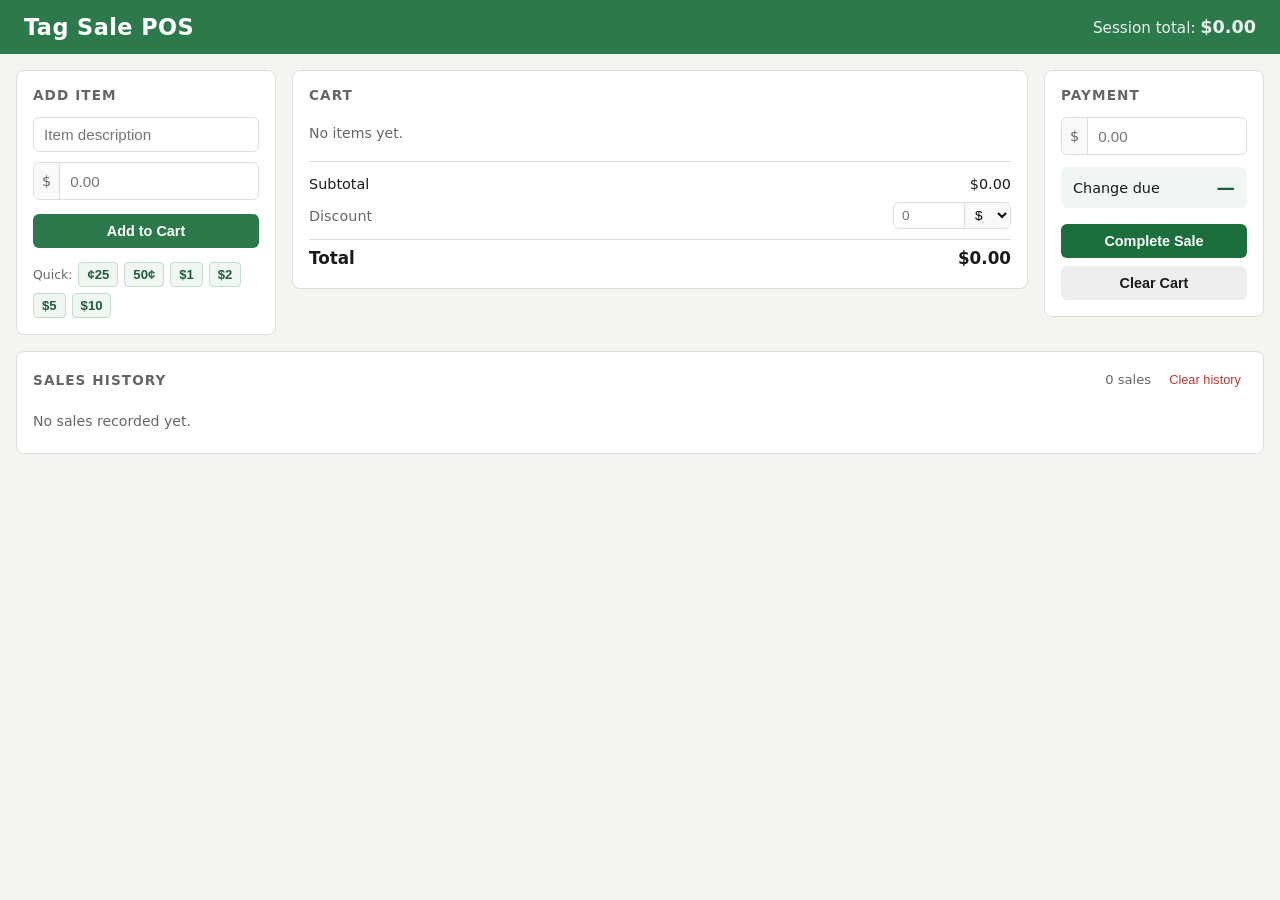
<file: pos/index.html>
<!DOCTYPE html>
<html lang="en">
<head>
  <meta charset="UTF-8" />
  <meta name="viewport" content="width=device-width, initial-scale=1.0" />
  <title>Tag Sale POS</title>
  <link rel="stylesheet" href="style.css" />
</head>
<body>
  <header>
    <h1>Tag Sale POS</h1>
    <div id="session-total">Session total: <span id="session-amount">$0.00</span></div>
  </header>

  <main>
    <!-- Item Entry -->
    <section id="entry-panel">
      <h2>Add Item</h2>
      <div class="field-row">
        <input id="item-name" type="text" placeholder="Item description" autocomplete="off" />
      </div>
      <div class="field-row">
        <span class="prefix">$</span>
        <input id="item-price" type="number" min="0" step="0.01" placeholder="0.00" />
      </div>
      <button id="add-btn" class="primary">Add to Cart</button>

      <div class="quick-prices">
        <span class="ql">Quick:</span>
        <button class="qp" data-price="0.25">¢25</button>
        <button class="qp" data-price="0.50">50¢</button>
        <button class="qp" data-price="1.00">$1</button>
        <button class="qp" data-price="2.00">$2</button>
        <button class="qp" data-price="5.00">$5</button>
        <button class="qp" data-price="10.00">$10</button>
      </div>
    </section>

    <!-- Cart -->
    <section id="cart-panel">
      <h2>Cart</h2>
      <div id="cart-list">
        <p class="empty-msg">No items yet.</p>
      </div>

      <div id="cart-footer">
        <div class="totals-row">
          <span>Subtotal</span>
          <span id="subtotal">$0.00</span>
        </div>
        <div class="discount-row">
          <label for="discount-val">Discount</label>
          <div class="discount-inputs">
            <input id="discount-val" type="number" min="0" step="0.01" placeholder="0" />
            <select id="discount-type">
              <option value="dollar">$</option>
              <option value="percent">%</option>
            </select>
          </div>
        </div>
        <div class="totals-row total-line">
          <span>Total</span>
          <span id="total">$0.00</span>
        </div>
      </div>
    </section>

    <!-- Payment -->
    <section id="payment-panel">
      <h2>Payment</h2>
      <div class="field-row">
        <span class="prefix">$</span>
        <input id="cash-tendered" type="number" min="0" step="0.01" placeholder="0.00" />
      </div>
      <div class="change-display">
        <span>Change due</span>
        <span id="change-due">—</span>
      </div>
      <button id="complete-btn" class="primary success">Complete Sale</button>
      <button id="clear-btn" class="secondary">Clear Cart</button>
    </section>
  </main>

  <!-- Sales History -->
  <section id="history-panel">
    <div class="history-header">
      <h2>Sales History</h2>
      <div class="history-actions">
        <span id="sale-count">0 sales</span>
        <button id="clear-history-btn" class="danger-link">Clear history</button>
      </div>
    </div>
    <div id="history-list">
      <p class="empty-msg">No sales recorded yet.</p>
    </div>
  </section>

  <script src="app.js"></script>
</body>
</html>
</file>
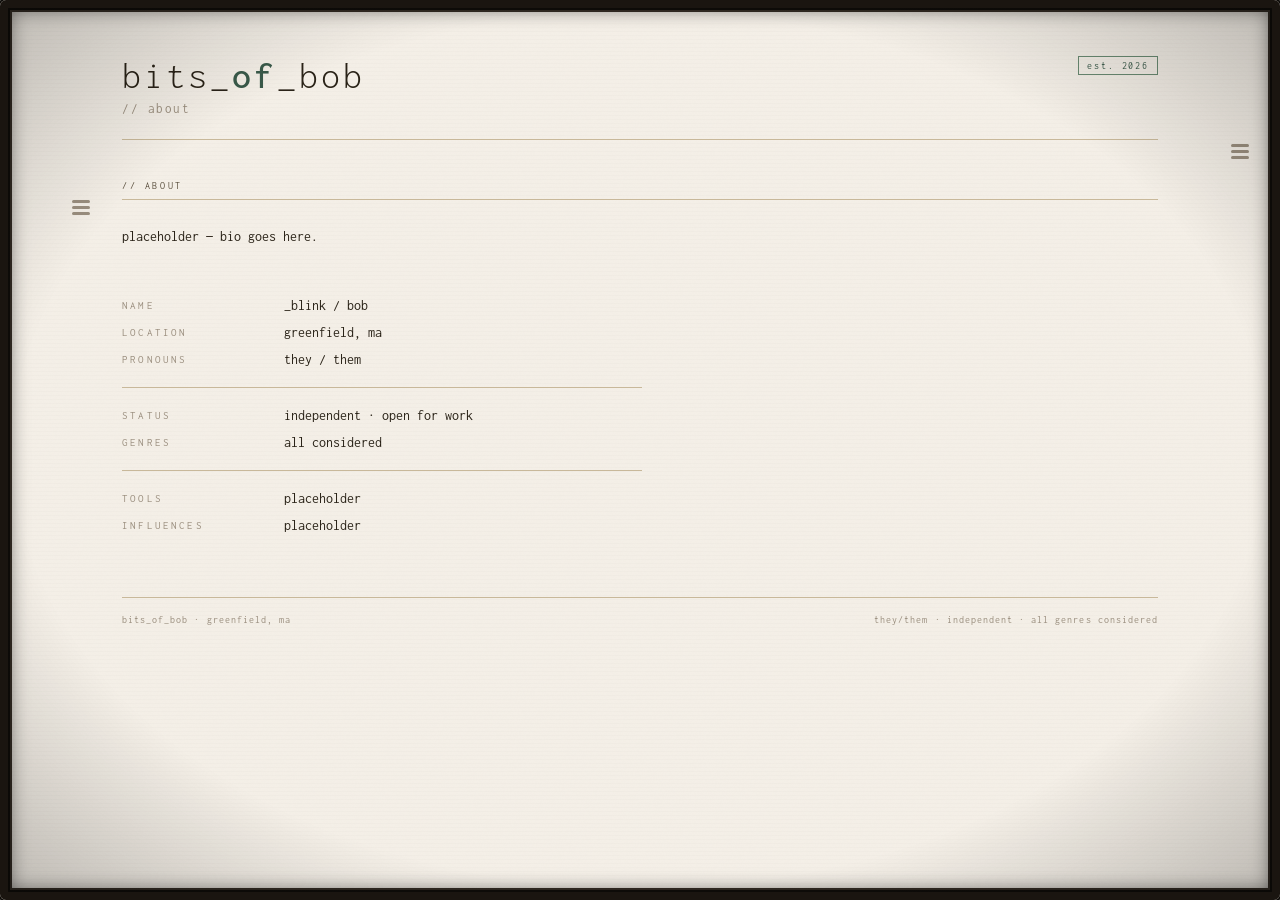
<file: about.html>
<!DOCTYPE html>
<html lang="en">
<head>
    <meta charset="UTF-8">
    <meta name="viewport" content="width=device-width, initial-scale=1.0">
    <title>about · bits_of_bob</title>
    <link href="https://fonts.googleapis.com/css2?family=Inconsolata:wght@300;400;500;600;700&family=IM+Fell+English:ital@0;1&display=swap" rel="stylesheet">
    <style>
    :root {
      --cream: #f5f0e8; --warm-mid: #e8e0d0; --tape: #c8b89a;
      --ink: #2a2318; --ink-mid: #5a4f3e; --ink-faint: #9a8e7e;
      --signal: #3a5a4a; --signal-soft: #6a8a72; --chop: steps(5);
    }
    body.terminal {
      --cream: #050a05; --warm-mid: #0d1a0d; --tape: #2a4a2a;
      --ink: #7ad068; --ink-mid: #58a04a; --ink-faint: #355530;
      --signal: #95d688; --signal-soft: #6aae5c;
    }
    body.terminal * { text-shadow: 0 0 6px color-mix(in srgb, var(--ink) 55%, transparent), 0 0 1px color-mix(in srgb, var(--ink) 55%, transparent); }
    body.terminal button, body.terminal .vhs-badge { text-shadow: none; }
    body.terminal .monitor-bezel { border-color: #050505; box-shadow: inset 0 0 0 2px #000, inset 0 0 0 4px #0a1a0a, inset 0 0 40px rgba(122,208,104,0.08), 0 0 0 2px #000; }
    body.terminal .vhs-badge { color: var(--cream); background: var(--signal); border-color: var(--signal); }
    body.terminal .vhs-badge:hover { color: var(--signal); background: transparent; border-color: var(--signal-soft); }
    * { box-sizing: border-box; margin: 0; padding: 0; }
    html, body { min-height: 100%; height: 100%; overflow: hidden; background: var(--cream); font-family: 'Inconsolata', monospace; color: var(--ink); }
    .monitor { position: fixed; inset: 0; z-index: 100; pointer-events: none; }
    .monitor-bezel { position: absolute; inset: 0; border: 8px solid #1a1510; box-shadow: inset 0 0 0 2px #0d0b08, inset 0 0 0 4px #2e2720, inset 0 0 20px rgba(0,0,0,0.6), 0 0 0 2px #0d0b08; pointer-events: none; z-index: 102; border-radius: 6px; }
    .monitor-bezel::before, .monitor-bezel::after { content: '·'; position: absolute; font-size: 10px; color: #2e2720; line-height: 1; }
    .monitor-bezel::before { top: -22px; left: -22px; }
    .monitor-bezel::after { bottom: -22px; right: -22px; }
    .monitor-screen { position: absolute; inset: 8px; overflow-y: auto; overflow-x: hidden; z-index: 101; pointer-events: all; border-radius: 2px; }
    .monitor-vignette { position: absolute; inset: 8px; pointer-events: none; z-index: 103; background: radial-gradient(ellipse at center, transparent 70%, rgba(0,0,0,0.22) 100%); border-radius: 2px; }
    .grain { position: absolute; inset: 0; pointer-events: none; opacity: 0.045; z-index: 0; background-image: url("data:image/svg+xml,%3Csvg viewBox='0 0 200 200' xmlns='http://www.w3.org/2000/svg'%3E%3Cfilter id='n'%3E%3CfeTurbulence type='fractalNoise' baseFrequency='0.9' numOctaves='4' stitchTiles='stitch'/%3E%3C/filter%3E%3Crect width='100%25' height='100%25' filter='url(%23n)'/%3E%3C/svg%3E"); background-size: 180px; }
    .scanlines { position: absolute; inset: 0; pointer-events: none; z-index: 0; background: repeating-linear-gradient(to bottom, transparent, transparent 3px, rgba(0,0,0,0.012) 3px, rgba(0,0,0,0.012) 4px); }
    .cursor-trail { position: fixed; inset: 0; pointer-events: none; z-index: 101; }
    .cursor-ghost { position: absolute; top: 0; left: 0; transform: translate3d(-100px,-100px,0); will-change: transform, opacity; color: var(--signal-soft); }
    .cursor-ghost svg { display: block; }
    .cursor-ghost.is-pointer svg { transform: translateX(-4px); }
    .cursor-ghost.is-text    svg { transform: translate(-3px,-8px); }
    .bob-wrap { position: relative; z-index: 1; max-width: 1100px; margin: 0 auto; padding: 3rem 2rem 5rem; filter: blur(0.25px); }
    .header { border-bottom: 1px solid var(--tape); padding-bottom: 1.5rem; margin-bottom: 2.5rem; position: relative; }
    .site-name { font-size: 2.4rem; font-weight: 300; letter-spacing: 0.08em; line-height: 1; text-decoration: none; color: var(--ink); display: inline-block; }
    .site-name span { color: var(--signal); font-weight: 500; }
    .page-slug { font-size: 0.82rem; color: var(--ink-faint); margin-top: 0.5rem; letter-spacing: 0.12em; }
    .vhs-badge { position: absolute; top: 0; right: 0; font-size: 0.65rem; color: var(--signal); letter-spacing: 0.18em; border: 0.5px solid var(--signal-soft); padding: 3px 8px; font-weight: 400; cursor: pointer; user-select: none; transition: color 0.15s var(--chop), border-color 0.15s var(--chop), background 0.15s var(--chop); }
    .vhs-badge:hover { color: var(--cream); background: var(--signal); border-color: var(--signal); }
    .menu-toggle { position: absolute; top: calc(8.5rem + 8px); left: calc(-2rem - 18px); width: 18px; height: 15px; background: transparent; border: none; cursor: pointer; padding: 0; display: flex; flex-direction: column; justify-content: space-between; z-index: 5; }
    .menu-toggle span { display: block; width: 100%; height: 3px; background: var(--ink-faint); border-radius: 2px; transition: background 0.15s var(--chop), transform 0.25s var(--chop), opacity 0.2s var(--chop); transform-origin: center; }
    .menu-toggle:hover span, .menu-toggle.open span { background: var(--signal); }
    .menu-toggle.open span:nth-child(1) { transform: translateY(6px) rotate(45deg); }
    .menu-toggle.open span:nth-child(2) { opacity: 0; }
    .menu-toggle.open span:nth-child(3) { transform: translateY(-6px) rotate(-45deg); }
    .side-menu { position: fixed; top: 0; right: 0; bottom: 0; width: 260px; background: var(--ink); border-left: 1px solid var(--ink-mid); transform: translateX(100%); transition: transform 0.3s var(--chop); z-index: 50; padding: 4rem 1.5rem 2rem; display: flex; flex-direction: column; box-shadow: -4px 0 12px rgba(0,0,0,0.18); }
    .side-menu.open { transform: translateX(0); }
    .side-menu-label { font-size: 0.65rem; letter-spacing: 0.25em; color: var(--tape); text-transform: uppercase; margin-bottom: 1.2rem; padding-bottom: 0.6rem; border-bottom: 0.5px solid var(--ink-mid); }
    .side-menu-list { list-style: none; display: flex; flex-direction: column; gap: 0.1rem; }
    .side-menu-link { position: relative; display: flex; align-items: baseline; gap: 0.5rem; padding: 0.65rem 0.5rem; color: var(--tape); text-decoration: none; font-size: 0.95rem; font-weight: 400; letter-spacing: 0.04em; border-bottom: 0.5px solid transparent; overflow: hidden; transition: color 0.2s var(--chop), padding 0.2s var(--chop), border-color 0.2s var(--chop); }
    .side-menu-link::before { content: '›'; color: var(--signal-soft); font-size: 0.9rem; transition: transform 0.2s var(--chop), color 0.2s var(--chop); z-index: 1; }
    .side-menu-link:hover { color: var(--cream); padding-left: 0.8rem; border-bottom-color: var(--ink-mid); }
    .side-menu-link:hover::before { transform: translateX(2px); color: var(--signal); }
    .side-menu-link.current { color: var(--signal-soft); }
    .side-menu-foot { margin-top: auto; font-size: 0.6rem; letter-spacing: 0.2em; color: var(--ink-faint); font-style: italic; }
    .section-label { font-size: 0.65rem; letter-spacing: 0.25em; color: var(--ink-mid); text-transform: uppercase; margin-bottom: 1.5rem; padding-bottom: 0.5rem; border-bottom: 0.5px solid var(--tape); }
    .footer-line { border-top: 0.5px solid var(--tape); padding-top: 1rem; margin-top: 4rem; display: flex; justify-content: space-between; flex-wrap: wrap; gap: 0.5rem; }
    .footer-text { font-size: 0.65rem; color: var(--ink-faint); letter-spacing: 0.1em; }

    /* ── about ── */
    .about-bio { font-size: 0.88rem; color: var(--ink); line-height: 1.85; max-width: 580px; margin-bottom: 3rem; }
    .about-table { display: grid; grid-template-columns: 130px 1fr; gap: 0.75rem 2rem; max-width: 520px; margin-bottom: 3rem; }
    .about-key { font-size: 0.68rem; letter-spacing: 0.2em; color: var(--ink-faint); text-transform: uppercase; padding-top: 0.1rem; }
    .about-val { font-size: 0.85rem; color: var(--ink); }
    .about-divider { grid-column: 1 / -1; border: none; border-top: 0.5px solid var(--tape); margin: 0.5rem 0; }
    </style>
</head>
<body>
<div class="monitor">
    <div class="monitor-bezel"></div>
    <div class="monitor-screen">
        <div class="grain"></div>
        <div class="scanlines"></div>
        <aside class="side-menu" id="sideMenu" aria-hidden="true">
            <button class="menu-toggle menu-toggle-inner" onclick="toggleMenu()" aria-label="toggle menu"><span></span><span></span><span></span></button>
            <div class="side-menu-label">// elsewhere</div>
            <ul class="side-menu-list">
                <li><a class="side-menu-link" href="portfolio.html">full portfolio</a></li>
                <li><a class="side-menu-link current" href="about.html">about</a></li>
                <li><a class="side-menu-link" href="listening-room.html">listening room</a></li>
                <li><a class="side-menu-link" href="writing.html">writing</a></li>
                <li><a class="side-menu-link" href="shop.html">shop</a></li>
                <li><a class="side-menu-link" href="log.html">log / notes</a></li>
            </ul>
            <div class="side-menu-foot">// signal stable</div>
        </aside>
        <div class="bob-wrap">
            <div class="header">
                <a href="index.html" class="site-name">bits_<span>of</span>_bob</a>
                <div class="page-slug">// about</div>
                <div class="vhs-badge" onclick="document.body.classList.toggle('terminal')">est. 2026</div>
                <button class="menu-toggle menu-toggle-header" id="menuToggle" aria-label="toggle menu" onclick="toggleMenu()">
                    <span></span><span></span><span></span>
                </button>
            </div>

            <div class="section-label">// about</div>

            <p class="about-bio">
                placeholder — bio goes here.
            </p>

            <div class="about-table">
                <span class="about-key">name</span>
                <span class="about-val">_blink / bob</span>
                <span class="about-key">location</span>
                <span class="about-val">greenfield, ma</span>
                <span class="about-key">pronouns</span>
                <span class="about-val">they / them</span>
                <hr class="about-divider">
                <span class="about-key">status</span>
                <span class="about-val">independent · open for work</span>
                <span class="about-key">genres</span>
                <span class="about-val">all considered</span>
                <hr class="about-divider">
                <span class="about-key">tools</span>
                <span class="about-val">placeholder</span>
                <span class="about-key">influences</span>
                <span class="about-val">placeholder</span>
            </div>

            <div class="footer-line">
                <span class="footer-text">bits_of_bob · greenfield, ma</span>
                <span class="footer-text">they/them · independent · all genres considered</span>
            </div>
        </div>
    </div>
    <div class="cursor-trail" id="cursorTrail"></div>
    <div class="monitor-vignette"></div>
</div>
<script>
    function toggleMenu() {
        const menu = document.getElementById('sideMenu');
        const open = menu.classList.toggle('open');
        document.querySelectorAll('.menu-toggle').forEach(b => b.classList.toggle('open', open));
        menu.setAttribute('aria-hidden', open ? 'false' : 'true');
    }
    document.addEventListener('click', (e) => {
        const menu = document.getElementById('sideMenu');
        if (!menu.classList.contains('open')) return;
        if (menu.contains(e.target) || e.target.closest('.menu-toggle')) return;
        toggleMenu();
    });
    (function() {
        const trail = document.getElementById('cursorTrail');
        if (!trail) return;
        const SHAPES = {
            'default': '<svg width="13" height="20" viewBox="0 0 13 20" xmlns="http://www.w3.org/2000/svg"><path d="M0,0 L0,16.5 L4,13 L6.8,18.5 L8.8,17.6 L6.1,12.2 L11,12.2 Z" fill="currentColor" stroke="currentColor" stroke-width="0.6" stroke-linejoin="round"/></svg>',
            'pointer': '<svg width="13" height="18" viewBox="0 0 13 18" xmlns="http://www.w3.org/2000/svg"><path d="M3,0 L5,0 L5,9 L7,9 L7,7 L9,7 L9,9 L11,9 L11,15 L10,16 L3,16 L2,14 L2,9 L3,9 Z" fill="currentColor" stroke="currentColor" stroke-width="0.6" stroke-linejoin="round"/></svg>',
            'text':    '<svg width="7" height="16" viewBox="0 0 7 16" xmlns="http://www.w3.org/2000/svg"><path d="M0,0 L7,0 L7,2 L4.2,2 L4.2,14 L7,14 L7,16 L0,16 L0,14 L2.8,14 L2.8,2 L0,2 Z" fill="currentColor" stroke="currentColor" stroke-width="0.4" stroke-linejoin="round"/></svg>',
        };
        const GHOST_COUNT = 6, LAG_STEP = 3, HIST = GHOST_COUNT * LAG_STEP + 4;
        const ghosts = [];
        for (let i = 0; i < GHOST_COUNT; i++) {
            const g = document.createElement('div');
            g.className = 'cursor-ghost is-default';
            g.innerHTML = SHAPES['default'];
            trail.appendChild(g);
            ghosts.push(g);
        }
        const history = new Array(HIST).fill(null);
        let head = 0, mx = -100, my = -100, seen = false, currentType = 'default';
        window.addEventListener('mousemove', (e) => { mx = e.clientX; my = e.clientY; seen = true; }, { passive: true });
        window.addEventListener('mouseleave', () => { seen = false; });
        function detectType(x, y) {
            const el = document.elementFromPoint(x, y);
            if (!el) return 'default';
            const c = getComputedStyle(el).cursor;
            if (c === 'pointer') return 'pointer';
            if (c === 'text' || c === 'vertical-text') return 'text';
            return 'default';
        }
        function setType(type) {
            if (type === currentType) return;
            currentType = type;
            const svg = SHAPES[type] || SHAPES['default'];
            const cls = 'cursor-ghost is-' + type;
            for (let i = 0; i < ghosts.length; i++) { ghosts[i].className = cls; ghosts[i].innerHTML = svg; }
        }
        let pollTick = 0, renderSkip = 0;
        function frame() {
            requestAnimationFrame(frame);
            if (++renderSkip < 3) return;
            renderSkip = 0;
            history[head] = seen ? { x: mx, y: my } : null;
            if (++pollTick >= 3) { pollTick = 0; if (seen) setType(detectType(mx, my)); }
            for (let i = 0; i < GHOST_COUNT; i++) {
                const pos = history[(head - (i + 1) * LAG_STEP + HIST) % HIST];
                const g = ghosts[i];
                if (pos) {
                    let jx = 0, jy = 0;
                    if (Math.random() < 0.015) { jx = (Math.random() - 0.5) * 9; jy = (Math.random() - 0.5) * 5; }
                    g.style.transform = 'translate3d(' + (pos.x + jx) + 'px,' + (pos.y + jy) + 'px,0)';
                    g.style.opacity = String((1 - i / GHOST_COUNT) * 0.3);
                } else { g.style.opacity = '0'; }
            }
            head = (head + 1) % HIST;
        }
        requestAnimationFrame(frame);
    })();
</script>
</body>
</html>
</file>
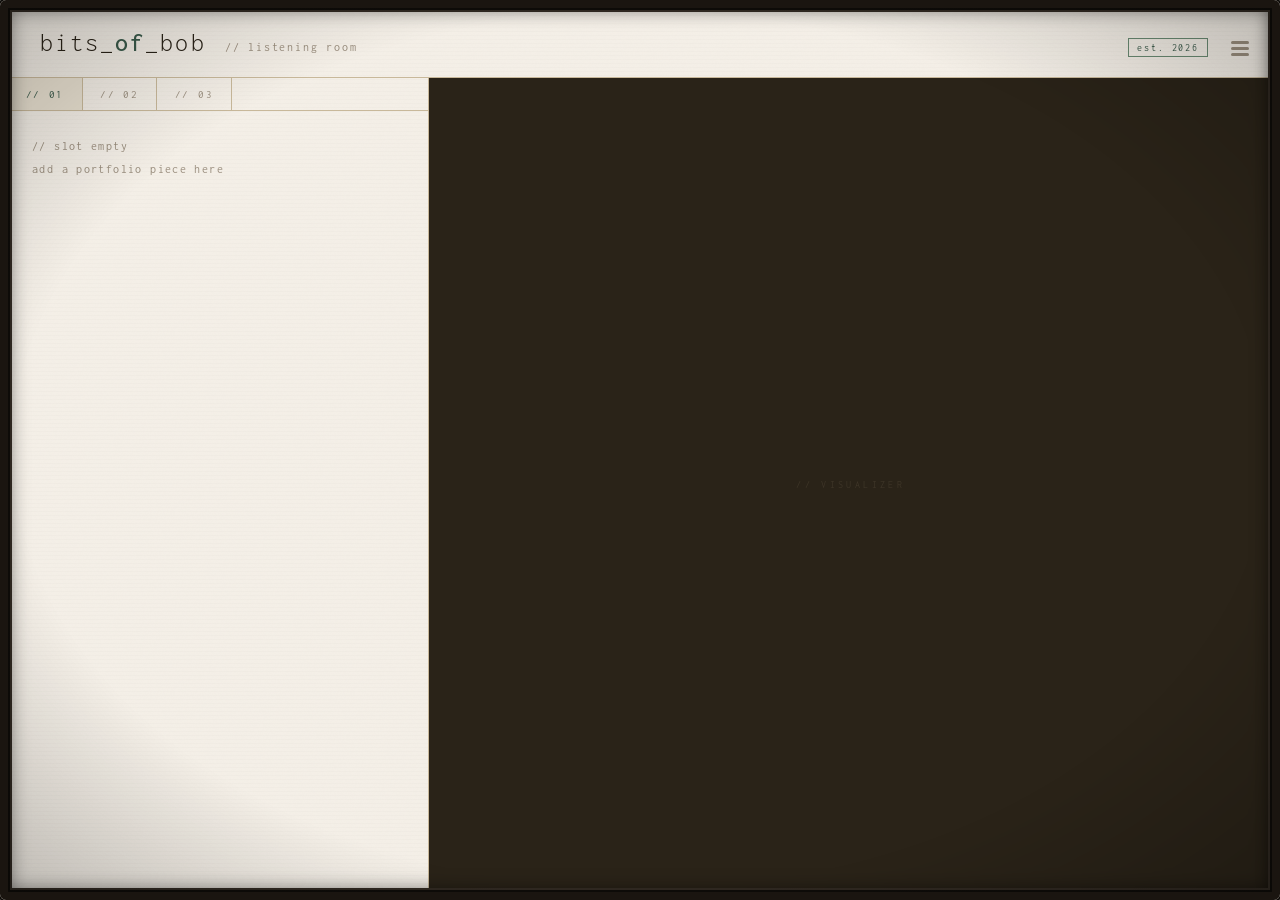
<file: listening-room.html>
<!DOCTYPE html>
<html lang="en">
<head>
    <meta charset="UTF-8">
    <meta name="viewport" content="width=device-width, initial-scale=1.0">
    <title>listening room · bits_of_bob</title>
    <link href="https://fonts.googleapis.com/css2?family=Inconsolata:wght@300;400;500;600;700&family=IM+Fell+English:ital@0;1&display=swap" rel="stylesheet">
    <style>
    :root {
      --cream: #f5f0e8; --warm-mid: #e8e0d0; --tape: #c8b89a;
      --ink: #2a2318; --ink-mid: #5a4f3e; --ink-faint: #9a8e7e;
      --signal: #3a5a4a; --signal-soft: #6a8a72; --chop: steps(5);
    }
    body.terminal {
      --cream: #050a05; --warm-mid: #0d1a0d; --tape: #2a4a2a;
      --ink: #7ad068; --ink-mid: #58a04a; --ink-faint: #355530;
      --signal: #95d688; --signal-soft: #6aae5c;
    }
    body.terminal * { text-shadow: 0 0 6px color-mix(in srgb, var(--ink) 55%, transparent), 0 0 1px color-mix(in srgb, var(--ink) 55%, transparent); }
    body.terminal button, body.terminal .vhs-badge { text-shadow: none; }
    body.terminal .monitor-bezel { border-color: #050505; box-shadow: inset 0 0 0 2px #000, inset 0 0 0 4px #0a1a0a, inset 0 0 40px rgba(122,208,104,0.08), 0 0 0 2px #000; }
    body.terminal .vhs-badge { color: var(--cream); background: var(--signal); border-color: var(--signal); }
    body.terminal .vhs-badge:hover { color: var(--signal); background: transparent; border-color: var(--signal-soft); }
    * { box-sizing: border-box; margin: 0; padding: 0; }
    html, body { height: 100%; overflow: hidden; background: var(--cream); font-family: 'Inconsolata', monospace; color: var(--ink); }
    .monitor { position: fixed; inset: 0; z-index: 100; pointer-events: none; }
    .monitor-bezel { position: absolute; inset: 0; border: 8px solid #1a1510; box-shadow: inset 0 0 0 2px #0d0b08, inset 0 0 0 4px #2e2720, inset 0 0 20px rgba(0,0,0,0.6), 0 0 0 2px #0d0b08; pointer-events: none; z-index: 102; border-radius: 6px; }
    .monitor-bezel::before, .monitor-bezel::after { content: '·'; position: absolute; font-size: 10px; color: #2e2720; line-height: 1; }
    .monitor-bezel::before { top: -22px; left: -22px; }
    .monitor-bezel::after { bottom: -22px; right: -22px; }
    .monitor-screen { position: absolute; inset: 8px; overflow: hidden; z-index: 101; pointer-events: all; border-radius: 2px; }
    .monitor-vignette { position: absolute; inset: 8px; pointer-events: none; z-index: 103; background: radial-gradient(ellipse at center, transparent 70%, rgba(0,0,0,0.22) 100%); border-radius: 2px; }
    .grain { position: absolute; inset: 0; pointer-events: none; opacity: 0.045; z-index: 0; background-image: url("data:image/svg+xml,%3Csvg viewBox='0 0 200 200' xmlns='http://www.w3.org/2000/svg'%3E%3Cfilter id='n'%3E%3CfeTurbulence type='fractalNoise' baseFrequency='0.9' numOctaves='4' stitchTiles='stitch'/%3E%3C/filter%3E%3Crect width='100%25' height='100%25' filter='url(%23n)'/%3E%3C/svg%3E"); background-size: 180px; }
    .scanlines { position: absolute; inset: 0; pointer-events: none; z-index: 0; background: repeating-linear-gradient(to bottom, transparent, transparent 3px, rgba(0,0,0,0.012) 3px, rgba(0,0,0,0.012) 4px); }
    .cursor-trail { position: fixed; inset: 0; pointer-events: none; z-index: 101; }
    .cursor-ghost { position: absolute; top: 0; left: 0; transform: translate3d(-100px,-100px,0); will-change: transform, opacity; color: var(--signal-soft); }
    .cursor-ghost svg { display: block; }
    .cursor-ghost.is-pointer svg { transform: translateX(-4px); }
    .cursor-ghost.is-text    svg { transform: translate(-3px,-8px); }

    /* ── listening room layout ── */
    .lr-wrap {
        position: relative;
        height: 100%;
        display: flex;
        flex-direction: column;
        filter: blur(0.25px);
        z-index: 1;
    }

    /* side menu — positioned relative to lr-wrap so it spans full height */
    .side-menu {
        position: absolute;
        top: 0; right: 0; bottom: 0;
        width: 260px;
        background: var(--ink);
        border-left: 1px solid var(--ink-mid);
        transform: translateX(100%);
        transition: transform 0.3s var(--chop);
        z-index: 50;
        padding: 4rem 1.5rem 2rem;
        display: flex;
        flex-direction: column;
        box-shadow: -4px 0 12px rgba(0,0,0,0.18);
    }
    .side-menu.open { transform: translateX(0); }
    .menu-toggle {
        position: absolute;
        top: calc(3rem - 15px);
        left: calc(-1.5rem - 18px);
        width: 18px; height: 15px;
        padding-top: 20%;
        background: transparent; border: none; cursor: pointer; padding: 0;
        display: flex; flex-direction: column; justify-content: space-between;
        z-index: 5;
    }
    .menu-toggle span { display: block; width: 100%; height: 3px; background: var(--ink-faint); border-radius: 2px; transition: background 0.15s var(--chop), transform 0.25s var(--chop), opacity 0.2s var(--chop); transform-origin: center; }
    .menu-toggle:hover span, .menu-toggle.open span { background: var(--signal); }
    .menu-toggle.open span:nth-child(1) { transform: translateY(6px) rotate(45deg); }
    .menu-toggle.open span:nth-child(2) { opacity: 0; }
    .menu-toggle.open span:nth-child(3) { transform: translateY(-6px) rotate(-45deg); }
    .side-menu-label { font-size: 0.65rem; letter-spacing: 0.25em; color: var(--tape); text-transform: uppercase; margin-bottom: 1.2rem; padding-bottom: 0.6rem; border-bottom: 0.5px solid var(--ink-mid); }
    .side-menu-list { list-style: none; display: flex; flex-direction: column; gap: 0.1rem; }
    .side-menu-link { position: relative; display: flex; align-items: baseline; gap: 0.5rem; padding: 0.65rem 0.5rem; color: var(--tape); text-decoration: none; font-size: 0.95rem; font-weight: 400; letter-spacing: 0.04em; border-bottom: 0.5px solid transparent; overflow: hidden; transition: color 0.2s var(--chop), padding 0.2s var(--chop), border-color 0.2s var(--chop); }
    .side-menu-link::before { content: '›'; color: var(--signal-soft); font-size: 0.9rem; transition: transform 0.2s var(--chop), color 0.2s var(--chop); z-index: 1; }
    .side-menu-link:hover { color: var(--cream); padding-left: 0.8rem; border-bottom-color: var(--ink-mid); }
    .side-menu-link:hover::before { transform: translateX(2px); color: var(--signal); }
    .side-menu-link.current { color: var(--signal-soft); }
    .side-menu-foot { margin-top: auto; font-size: 0.6rem; letter-spacing: 0.2em; color: var(--ink-faint); font-style: italic; }

    .lr-topbar {
        flex-shrink: 0;
        display: flex;
        align-items: baseline;
        gap: 1.2rem;
        padding: 1.4rem 4rem 1.2rem 2rem;
        border-bottom: 1px solid var(--tape);
        position: relative;
    }
    .site-name { font-size: 1.6rem; font-weight: 300; letter-spacing: 0.08em; line-height: 1; text-decoration: none; color: var(--ink); }
    .site-name span { color: var(--signal); font-weight: 500; }
    .page-slug { font-size: 0.75rem; color: var(--ink-faint); letter-spacing: 0.15em; }
    .vhs-badge { margin-left: auto; font-size: 0.65rem; color: var(--signal); letter-spacing: 0.18em; border: 0.5px solid var(--signal-soft); padding: 3px 8px; font-weight: 400; cursor: pointer; user-select: none; transition: color 0.15s var(--chop), border-color 0.15s var(--chop), background 0.15s var(--chop); }
    .vhs-badge:hover { color: var(--cream); background: var(--signal); border-color: var(--signal); }

    .lr-body {
        flex: 1;
        display: flex;
        min-height: 0;
    }

    /* ── panel (left 1/3) ── */
    .lr-panel {
        width: 33.333%;
        border-right: 1px solid var(--tape);
        display: flex;
        flex-direction: column;
        overflow: hidden;
    }
    .lr-tab-bar {
        display: flex;
        flex-shrink: 0;
        border-bottom: 0.5px solid var(--tape);
        overflow-x: auto;
    }
    .lr-tab {
        flex-shrink: 0;
        padding: 0.65rem 1.1rem;
        font-size: 0.7rem;
        letter-spacing: 0.15em;
        color: var(--ink-faint);
        background: none;
        border: none;
        border-right: 0.5px solid var(--tape);
        cursor: pointer;
        font-family: inherit;
        transition: color 0.15s var(--chop), background 0.15s var(--chop);
        white-space: nowrap;
    }
    .lr-tab:hover { color: var(--ink); background: var(--warm-mid); }
    .lr-tab.active { color: var(--signal); background: var(--warm-mid); }
    .lr-tab-content {
        flex: 1;
        overflow-y: auto;
        padding: 1.5rem;
    }
    .lr-tab-pane { display: none; }
    .lr-tab-pane.active { display: block; }
    .lr-empty {
        font-size: 0.72rem;
        color: var(--ink-faint);
        letter-spacing: 0.12em;
        line-height: 2;
    }

    /* ── stage (right 2/3) ── */
    .lr-stage {
        flex: 1;
        background: var(--ink);
        display: flex;
        align-items: center;
        justify-content: center;
        position: relative;
    }
    body.terminal .lr-stage { background: var(--warm-mid); }
    .lr-stage-label {
        font-size: 0.6rem;
        letter-spacing: 0.35em;
        color: var(--ink-mid);
        text-transform: uppercase;
        opacity: 0.4;
    }
    body.terminal .lr-stage-label { color: var(--ink-faint); }
    </style>
</head>
<body>
<div class="monitor">
    <div class="monitor-bezel"></div>
    <div class="monitor-screen">
        <div class="grain"></div>
        <div class="scanlines"></div>

        <div class="lr-wrap">
            <aside class="side-menu" id="sideMenu" aria-hidden="true">
                <button class="menu-toggle" id="menuToggle" aria-label="toggle menu" onclick="toggleMenu()">
                    <span></span><span></span><span></span>
                </button>
                <div class="side-menu-label">// elsewhere</div>
                <ul class="side-menu-list">
                    <li><a class="side-menu-link" href="portfolio.html">full portfolio</a></li>
                    <li><a class="side-menu-link" href="about.html">about</a></li>
                    <li><a class="side-menu-link current" href="listening-room.html">listening room</a></li>
                    <li><a class="side-menu-link" href="writing.html">writing</a></li>
                    <li><a class="side-menu-link" href="shop.html">shop</a></li>
                    <li><a class="side-menu-link" href="log.html">log / notes</a></li>
                </ul>
                <div class="side-menu-foot">// signal stable</div>
            </aside>

            <div class="lr-topbar">
                <a href="index.html" class="site-name">bits_<span>of</span>_bob</a>
                <span class="page-slug">// listening room</span>
                <div class="vhs-badge" onclick="document.body.classList.toggle('terminal')">est. 2026</div>
            </div>

            <div class="lr-body">
                <div class="lr-panel">
                    <div class="lr-tab-bar" id="tabBar">
                        <button class="lr-tab active" data-tab="0">// 01</button>
                        <button class="lr-tab" data-tab="1">// 02</button>
                        <button class="lr-tab" data-tab="2">// 03</button>
                    </div>
                    <div class="lr-tab-content">
                        <div class="lr-tab-pane active" id="pane-0">
                            <div class="lr-empty">// slot empty<br>add a portfolio piece here</div>
                        </div>
                        <div class="lr-tab-pane" id="pane-1">
                            <div class="lr-empty">// slot empty<br>add a portfolio piece here</div>
                        </div>
                        <div class="lr-tab-pane" id="pane-2">
                            <div class="lr-empty">// slot empty<br>add a portfolio piece here</div>
                        </div>
                    </div>
                </div>

                <div class="lr-stage">
                    <span class="lr-stage-label">// visualizer</span>
                </div>
            </div>
        </div>

    </div>
    <div class="cursor-trail" id="cursorTrail"></div>
    <div class="monitor-vignette"></div>
</div>
<script>
    function toggleMenu() {
        const menu = document.getElementById('sideMenu');
        const btn  = document.getElementById('menuToggle');
        const open = menu.classList.toggle('open');
        btn.classList.toggle('open', open);
        menu.setAttribute('aria-hidden', open ? 'false' : 'true');
    }
    document.addEventListener('click', (e) => {
        const menu = document.getElementById('sideMenu');
        const btn  = document.getElementById('menuToggle');
        if (!menu.classList.contains('open')) return;
        if (menu.contains(e.target) || btn.contains(e.target)) return;
        toggleMenu();
    });

    // tab switching
    document.getElementById('tabBar').addEventListener('click', (e) => {
        const tab = e.target.closest('.lr-tab');
        if (!tab) return;
        const idx = tab.dataset.tab;
        document.querySelectorAll('.lr-tab').forEach(t => t.classList.toggle('active', t.dataset.tab === idx));
        document.querySelectorAll('.lr-tab-pane').forEach(p => p.classList.toggle('active', p.id === 'pane-' + idx));
    });

    (function() {
        const trail = document.getElementById('cursorTrail');
        if (!trail) return;
        const SHAPES = {
            'default': '<svg width="13" height="20" viewBox="0 0 13 20" xmlns="http://www.w3.org/2000/svg"><path d="M0,0 L0,16.5 L4,13 L6.8,18.5 L8.8,17.6 L6.1,12.2 L11,12.2 Z" fill="currentColor" stroke="currentColor" stroke-width="0.6" stroke-linejoin="round"/></svg>',
            'pointer': '<svg width="13" height="18" viewBox="0 0 13 18" xmlns="http://www.w3.org/2000/svg"><path d="M3,0 L5,0 L5,9 L7,9 L7,7 L9,7 L9,9 L11,9 L11,15 L10,16 L3,16 L2,14 L2,9 L3,9 Z" fill="currentColor" stroke="currentColor" stroke-width="0.6" stroke-linejoin="round"/></svg>',
            'text':    '<svg width="7" height="16" viewBox="0 0 7 16" xmlns="http://www.w3.org/2000/svg"><path d="M0,0 L7,0 L7,2 L4.2,2 L4.2,14 L7,14 L7,16 L0,16 L0,14 L2.8,14 L2.8,2 L0,2 Z" fill="currentColor" stroke="currentColor" stroke-width="0.4" stroke-linejoin="round"/></svg>',
        };
        const GHOST_COUNT = 6, LAG_STEP = 3, HIST = GHOST_COUNT * LAG_STEP + 4;
        const ghosts = [];
        for (let i = 0; i < GHOST_COUNT; i++) {
            const g = document.createElement('div');
            g.className = 'cursor-ghost is-default';
            g.innerHTML = SHAPES['default'];
            trail.appendChild(g);
            ghosts.push(g);
        }
        const history = new Array(HIST).fill(null);
        let head = 0, mx = -100, my = -100, seen = false, currentType = 'default';
        window.addEventListener('mousemove', (e) => { mx = e.clientX; my = e.clientY; seen = true; }, { passive: true });
        window.addEventListener('mouseleave', () => { seen = false; });
        function detectType(x, y) {
            const el = document.elementFromPoint(x, y);
            if (!el) return 'default';
            const c = getComputedStyle(el).cursor;
            if (c === 'pointer') return 'pointer';
            if (c === 'text' || c === 'vertical-text') return 'text';
            return 'default';
        }
        function setType(type) {
            if (type === currentType) return;
            currentType = type;
            const svg = SHAPES[type] || SHAPES['default'];
            const cls = 'cursor-ghost is-' + type;
            for (let i = 0; i < ghosts.length; i++) { ghosts[i].className = cls; ghosts[i].innerHTML = svg; }
        }
        let pollTick = 0, renderSkip = 0;
        function frame() {
            requestAnimationFrame(frame);
            if (++renderSkip < 3) return;
            renderSkip = 0;
            history[head] = seen ? { x: mx, y: my } : null;
            if (++pollTick >= 3) { pollTick = 0; if (seen) setType(detectType(mx, my)); }
            for (let i = 0; i < GHOST_COUNT; i++) {
                const pos = history[(head - (i + 1) * LAG_STEP + HIST) % HIST];
                const g = ghosts[i];
                if (pos) {
                    let jx = 0, jy = 0;
                    if (Math.random() < 0.015) { jx = (Math.random() - 0.5) * 9; jy = (Math.random() - 0.5) * 5; }
                    g.style.transform = 'translate3d(' + (pos.x + jx) + 'px,' + (pos.y + jy) + 'px,0)';
                    g.style.opacity = String((1 - i / GHOST_COUNT) * 0.3);
                } else { g.style.opacity = '0'; }
            }
            head = (head + 1) % HIST;
        }
        requestAnimationFrame(frame);
    })();
</script>
</body>
</html>
</file>
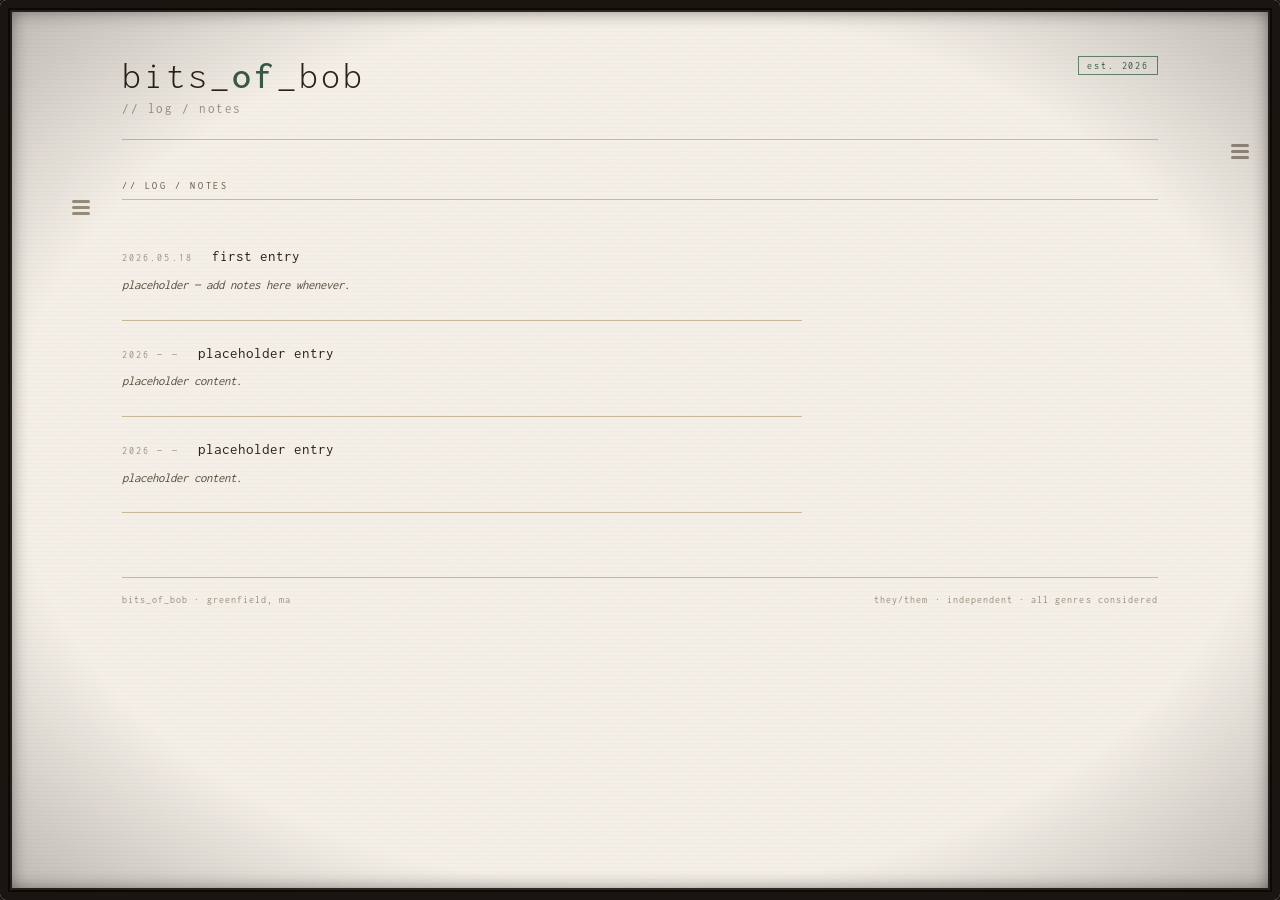
<file: log.html>
<!DOCTYPE html>
<html lang="en">
<head>
    <meta charset="UTF-8">
    <meta name="viewport" content="width=device-width, initial-scale=1.0">
    <title>log · bits_of_bob</title>
    <link href="https://fonts.googleapis.com/css2?family=Inconsolata:wght@300;400;500;600;700&family=IM+Fell+English:ital@0;1&display=swap" rel="stylesheet">
    <style>
    :root {
      --cream: #f5f0e8; --warm-mid: #e8e0d0; --tape: #c8b89a;
      --ink: #2a2318; --ink-mid: #5a4f3e; --ink-faint: #9a8e7e;
      --signal: #3a5a4a; --signal-soft: #6a8a72; --chop: steps(5);
    }
    body.terminal {
      --cream: #050a05; --warm-mid: #0d1a0d; --tape: #2a4a2a;
      --ink: #7ad068; --ink-mid: #58a04a; --ink-faint: #355530;
      --signal: #95d688; --signal-soft: #6aae5c;
    }
    body.terminal * { text-shadow: 0 0 6px color-mix(in srgb, var(--ink) 55%, transparent), 0 0 1px color-mix(in srgb, var(--ink) 55%, transparent); }
    body.terminal button, body.terminal .vhs-badge { text-shadow: none; }
    body.terminal .monitor-bezel { border-color: #050505; box-shadow: inset 0 0 0 2px #000, inset 0 0 0 4px #0a1a0a, inset 0 0 40px rgba(122,208,104,0.08), 0 0 0 2px #000; }
    body.terminal .vhs-badge { color: var(--cream); background: var(--signal); border-color: var(--signal); }
    body.terminal .vhs-badge:hover { color: var(--signal); background: transparent; border-color: var(--signal-soft); }
    * { box-sizing: border-box; margin: 0; padding: 0; }
    html, body { min-height: 100%; height: 100%; overflow: hidden; background: var(--cream); font-family: 'Inconsolata', monospace; color: var(--ink); }
    .monitor { position: fixed; inset: 0; z-index: 100; pointer-events: none; }
    .monitor-bezel { position: absolute; inset: 0; border: 8px solid #1a1510; box-shadow: inset 0 0 0 2px #0d0b08, inset 0 0 0 4px #2e2720, inset 0 0 20px rgba(0,0,0,0.6), 0 0 0 2px #0d0b08; pointer-events: none; z-index: 102; border-radius: 6px; }
    .monitor-bezel::before, .monitor-bezel::after { content: '·'; position: absolute; font-size: 10px; color: #2e2720; line-height: 1; }
    .monitor-bezel::before { top: -22px; left: -22px; }
    .monitor-bezel::after { bottom: -22px; right: -22px; }
    .monitor-screen { position: absolute; inset: 8px; overflow-y: auto; overflow-x: hidden; z-index: 101; pointer-events: all; border-radius: 2px; }
    .monitor-vignette { position: absolute; inset: 8px; pointer-events: none; z-index: 103; background: radial-gradient(ellipse at center, transparent 70%, rgba(0,0,0,0.22) 100%); border-radius: 2px; }
    .grain { position: absolute; inset: 0; pointer-events: none; opacity: 0.045; z-index: 0; background-image: url("data:image/svg+xml,%3Csvg viewBox='0 0 200 200' xmlns='http://www.w3.org/2000/svg'%3E%3Cfilter id='n'%3E%3CfeTurbulence type='fractalNoise' baseFrequency='0.9' numOctaves='4' stitchTiles='stitch'/%3E%3C/filter%3E%3Crect width='100%25' height='100%25' filter='url(%23n)'/%3E%3C/svg%3E"); background-size: 180px; }
    .scanlines { position: absolute; inset: 0; pointer-events: none; z-index: 0; background: repeating-linear-gradient(to bottom, transparent, transparent 3px, rgba(0,0,0,0.012) 3px, rgba(0,0,0,0.012) 4px); }
    .cursor-trail { position: fixed; inset: 0; pointer-events: none; z-index: 101; }
    .cursor-ghost { position: absolute; top: 0; left: 0; transform: translate3d(-100px,-100px,0); will-change: transform, opacity; color: var(--signal-soft); }
    .cursor-ghost svg { display: block; }
    .cursor-ghost.is-pointer svg { transform: translateX(-4px); }
    .cursor-ghost.is-text    svg { transform: translate(-3px,-8px); }
    .bob-wrap { position: relative; z-index: 1; max-width: 1100px; margin: 0 auto; padding: 3rem 2rem 5rem; filter: blur(0.25px); }
    .header { border-bottom: 1px solid var(--tape); padding-bottom: 1.5rem; margin-bottom: 2.5rem; position: relative; }
    .site-name { font-size: 2.4rem; font-weight: 300; letter-spacing: 0.08em; line-height: 1; text-decoration: none; color: var(--ink); display: inline-block; }
    .site-name span { color: var(--signal); font-weight: 500; }
    .page-slug { font-size: 0.82rem; color: var(--ink-faint); margin-top: 0.5rem; letter-spacing: 0.12em; }
    .vhs-badge { position: absolute; top: 0; right: 0; font-size: 0.65rem; color: var(--signal); letter-spacing: 0.18em; border: 0.5px solid var(--signal-soft); padding: 3px 8px; font-weight: 400; cursor: pointer; user-select: none; transition: color 0.15s var(--chop), border-color 0.15s var(--chop), background 0.15s var(--chop); }
    .vhs-badge:hover { color: var(--cream); background: var(--signal); border-color: var(--signal); }
    .menu-toggle { position: absolute; top: calc(8.5rem + 8px); left: calc(-2rem - 18px); width: 18px; height: 15px; background: transparent; border: none; cursor: pointer; padding: 0; display: flex; flex-direction: column; justify-content: space-between; z-index: 5; }
    .menu-toggle span { display: block; width: 100%; height: 3px; background: var(--ink-faint); border-radius: 2px; transition: background 0.15s var(--chop), transform 0.25s var(--chop), opacity 0.2s var(--chop); transform-origin: center; }
    .menu-toggle:hover span, .menu-toggle.open span { background: var(--signal); }
    .menu-toggle.open span:nth-child(1) { transform: translateY(6px) rotate(45deg); }
    .menu-toggle.open span:nth-child(2) { opacity: 0; }
    .menu-toggle.open span:nth-child(3) { transform: translateY(-6px) rotate(-45deg); }
    .side-menu { position: fixed; top: 0; right: 0; bottom: 0; width: 260px; background: var(--ink); border-left: 1px solid var(--ink-mid); transform: translateX(100%); transition: transform 0.3s var(--chop); z-index: 50; padding: 4rem 1.5rem 2rem; display: flex; flex-direction: column; box-shadow: -4px 0 12px rgba(0,0,0,0.18); }
    .side-menu.open { transform: translateX(0); }
    .side-menu-label { font-size: 0.65rem; letter-spacing: 0.25em; color: var(--tape); text-transform: uppercase; margin-bottom: 1.2rem; padding-bottom: 0.6rem; border-bottom: 0.5px solid var(--ink-mid); }
    .side-menu-list { list-style: none; display: flex; flex-direction: column; gap: 0.1rem; }
    .side-menu-link { position: relative; display: flex; align-items: baseline; gap: 0.5rem; padding: 0.65rem 0.5rem; color: var(--tape); text-decoration: none; font-size: 0.95rem; font-weight: 400; letter-spacing: 0.04em; border-bottom: 0.5px solid transparent; overflow: hidden; transition: color 0.2s var(--chop), padding 0.2s var(--chop), border-color 0.2s var(--chop); }
    .side-menu-link::before { content: '›'; color: var(--signal-soft); font-size: 0.9rem; transition: transform 0.2s var(--chop), color 0.2s var(--chop); z-index: 1; }
    .side-menu-link:hover { color: var(--cream); padding-left: 0.8rem; border-bottom-color: var(--ink-mid); }
    .side-menu-link:hover::before { transform: translateX(2px); color: var(--signal); }
    .side-menu-link.current { color: var(--signal-soft); }
    .side-menu-foot { margin-top: auto; font-size: 0.6rem; letter-spacing: 0.2em; color: var(--ink-faint); font-style: italic; }
    .section-label { font-size: 0.65rem; letter-spacing: 0.25em; color: var(--ink-mid); text-transform: uppercase; margin-bottom: 1.5rem; padding-bottom: 0.5rem; border-bottom: 0.5px solid var(--tape); }
    .footer-line { border-top: 0.5px solid var(--tape); padding-top: 1rem; margin-top: 4rem; display: flex; justify-content: space-between; flex-wrap: wrap; gap: 0.5rem; }
    .footer-text { font-size: 0.65rem; color: var(--ink-faint); letter-spacing: 0.1em; }

    /* ── log ── */
    .log-list { display: flex; flex-direction: column; gap: 0; max-width: 680px; }
    .log-entry { padding: 1.5rem 0; border-bottom: 0.5px solid var(--tape); }
    .log-entry-head { display: flex; align-items: baseline; gap: 1.2rem; margin-bottom: 0.6rem; }
    .log-date { font-size: 0.65rem; letter-spacing: 0.2em; color: var(--ink-faint); }
    .log-title { font-size: 0.92rem; color: var(--ink); font-weight: 400; }
    .log-body { font-size: 0.8rem; color: var(--ink-mid); line-height: 1.7; font-style: italic; }
    </style>
</head>
<body>
<div class="monitor">
    <div class="monitor-bezel"></div>
    <div class="monitor-screen">
        <div class="grain"></div>
        <div class="scanlines"></div>
        <aside class="side-menu" id="sideMenu" aria-hidden="true">
            <button class="menu-toggle menu-toggle-inner" onclick="toggleMenu()" aria-label="toggle menu"><span></span><span></span><span></span></button>
            <div class="side-menu-label">// elsewhere</div>
            <ul class="side-menu-list">
                <li><a class="side-menu-link" href="portfolio.html">full portfolio</a></li>
                <li><a class="side-menu-link" href="about.html">about</a></li>
                <li><a class="side-menu-link" href="listening-room.html">listening room</a></li>
                <li><a class="side-menu-link" href="writing.html">writing</a></li>
                <li><a class="side-menu-link" href="shop.html">shop</a></li>
                <li><a class="side-menu-link current" href="log.html">log / notes</a></li>
            </ul>
            <div class="side-menu-foot">// signal stable</div>
        </aside>
        <div class="bob-wrap">
            <div class="header">
                <a href="index.html" class="site-name">bits_<span>of</span>_bob</a>
                <div class="page-slug">// log / notes</div>
                <div class="vhs-badge" onclick="document.body.classList.toggle('terminal')">est. 2026</div>
                <button class="menu-toggle menu-toggle-header" id="menuToggle" aria-label="toggle menu" onclick="toggleMenu()">
                    <span></span><span></span><span></span>
                </button>
            </div>

            <div class="section-label">// log / notes</div>

            <div class="log-list">
                <div class="log-entry">
                    <div class="log-entry-head">
                        <span class="log-date">2026.05.18</span>
                        <span class="log-title">first entry</span>
                    </div>
                    <div class="log-body">placeholder — add notes here whenever.</div>
                </div>
                <div class="log-entry">
                    <div class="log-entry-head">
                        <span class="log-date">2026 — —</span>
                        <span class="log-title">placeholder entry</span>
                    </div>
                    <div class="log-body">placeholder content.</div>
                </div>
                <div class="log-entry">
                    <div class="log-entry-head">
                        <span class="log-date">2026 — —</span>
                        <span class="log-title">placeholder entry</span>
                    </div>
                    <div class="log-body">placeholder content.</div>
                </div>
            </div>

            <div class="footer-line">
                <span class="footer-text">bits_of_bob · greenfield, ma</span>
                <span class="footer-text">they/them · independent · all genres considered</span>
            </div>
        </div>
    </div>
    <div class="cursor-trail" id="cursorTrail"></div>
    <div class="monitor-vignette"></div>
</div>
<script>
    function toggleMenu() {
        const menu = document.getElementById('sideMenu');
        const open = menu.classList.toggle('open');
        document.querySelectorAll('.menu-toggle').forEach(b => b.classList.toggle('open', open));
        menu.setAttribute('aria-hidden', open ? 'false' : 'true');
    }
    document.addEventListener('click', (e) => {
        const menu = document.getElementById('sideMenu');
        if (!menu.classList.contains('open')) return;
        if (menu.contains(e.target) || e.target.closest('.menu-toggle')) return;
        toggleMenu();
    });
    (function() {
        const trail = document.getElementById('cursorTrail');
        if (!trail) return;
        const SHAPES = {
            'default': '<svg width="13" height="20" viewBox="0 0 13 20" xmlns="http://www.w3.org/2000/svg"><path d="M0,0 L0,16.5 L4,13 L6.8,18.5 L8.8,17.6 L6.1,12.2 L11,12.2 Z" fill="currentColor" stroke="currentColor" stroke-width="0.6" stroke-linejoin="round"/></svg>',
            'pointer': '<svg width="13" height="18" viewBox="0 0 13 18" xmlns="http://www.w3.org/2000/svg"><path d="M3,0 L5,0 L5,9 L7,9 L7,7 L9,7 L9,9 L11,9 L11,15 L10,16 L3,16 L2,14 L2,9 L3,9 Z" fill="currentColor" stroke="currentColor" stroke-width="0.6" stroke-linejoin="round"/></svg>',
            'text':    '<svg width="7" height="16" viewBox="0 0 7 16" xmlns="http://www.w3.org/2000/svg"><path d="M0,0 L7,0 L7,2 L4.2,2 L4.2,14 L7,14 L7,16 L0,16 L0,14 L2.8,14 L2.8,2 L0,2 Z" fill="currentColor" stroke="currentColor" stroke-width="0.4" stroke-linejoin="round"/></svg>',
        };
        const GHOST_COUNT = 6, LAG_STEP = 3, HIST = GHOST_COUNT * LAG_STEP + 4;
        const ghosts = [];
        for (let i = 0; i < GHOST_COUNT; i++) {
            const g = document.createElement('div');
            g.className = 'cursor-ghost is-default';
            g.innerHTML = SHAPES['default'];
            trail.appendChild(g);
            ghosts.push(g);
        }
        const history = new Array(HIST).fill(null);
        let head = 0, mx = -100, my = -100, seen = false, currentType = 'default';
        window.addEventListener('mousemove', (e) => { mx = e.clientX; my = e.clientY; seen = true; }, { passive: true });
        window.addEventListener('mouseleave', () => { seen = false; });
        function detectType(x, y) {
            const el = document.elementFromPoint(x, y);
            if (!el) return 'default';
            const c = getComputedStyle(el).cursor;
            if (c === 'pointer') return 'pointer';
            if (c === 'text' || c === 'vertical-text') return 'text';
            return 'default';
        }
        function setType(type) {
            if (type === currentType) return;
            currentType = type;
            const svg = SHAPES[type] || SHAPES['default'];
            const cls = 'cursor-ghost is-' + type;
            for (let i = 0; i < ghosts.length; i++) { ghosts[i].className = cls; ghosts[i].innerHTML = svg; }
        }
        let pollTick = 0, renderSkip = 0;
        function frame() {
            requestAnimationFrame(frame);
            if (++renderSkip < 3) return;
            renderSkip = 0;
            history[head] = seen ? { x: mx, y: my } : null;
            if (++pollTick >= 3) { pollTick = 0; if (seen) setType(detectType(mx, my)); }
            for (let i = 0; i < GHOST_COUNT; i++) {
                const pos = history[(head - (i + 1) * LAG_STEP + HIST) % HIST];
                const g = ghosts[i];
                if (pos) {
                    let jx = 0, jy = 0;
                    if (Math.random() < 0.015) { jx = (Math.random() - 0.5) * 9; jy = (Math.random() - 0.5) * 5; }
                    g.style.transform = 'translate3d(' + (pos.x + jx) + 'px,' + (pos.y + jy) + 'px,0)';
                    g.style.opacity = String((1 - i / GHOST_COUNT) * 0.3);
                } else { g.style.opacity = '0'; }
            }
            head = (head + 1) % HIST;
        }
        requestAnimationFrame(frame);
    })();
</script>
</body>
</html>
</file>
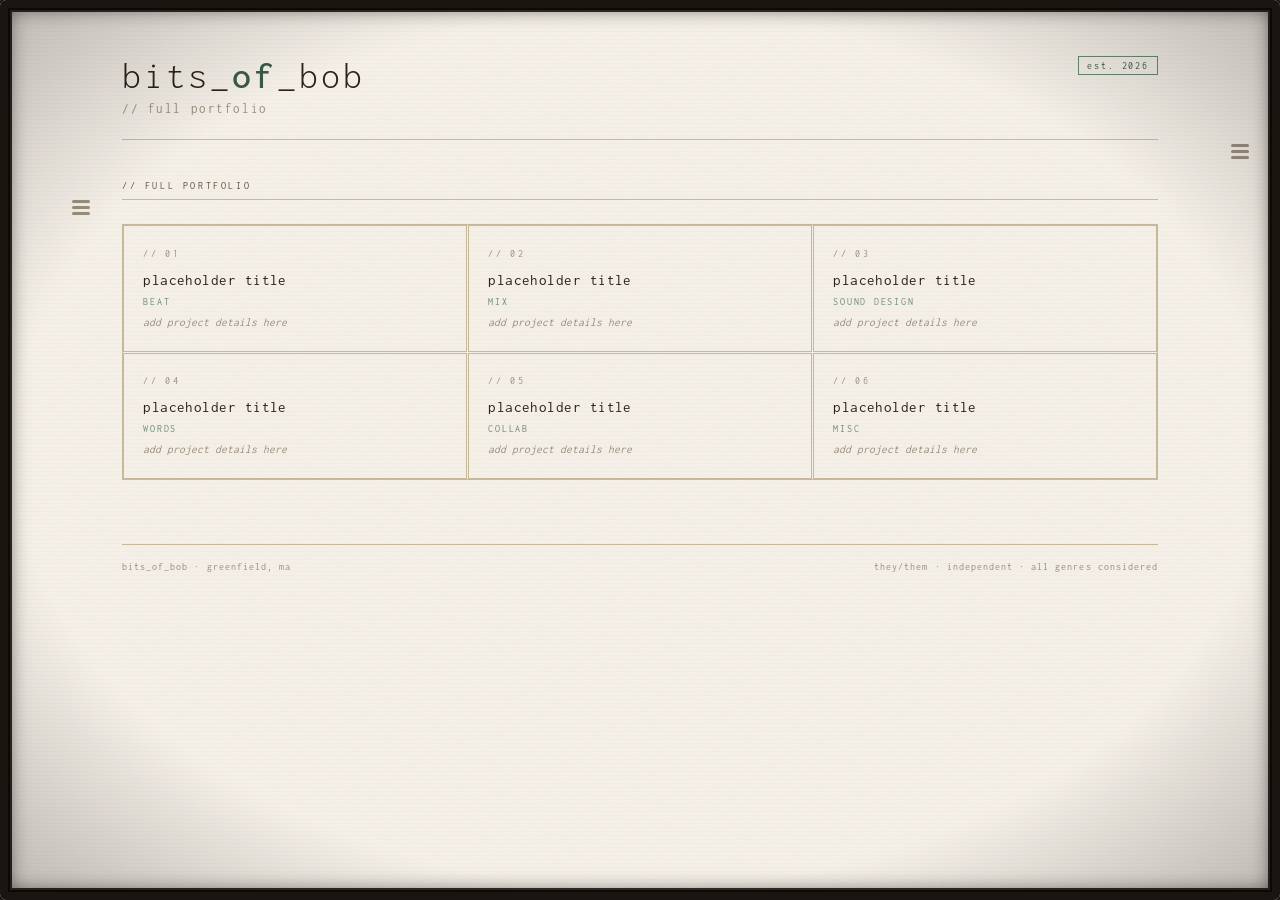
<file: portfolio.html>
<!DOCTYPE html>
<html lang="en">
<head>
    <meta charset="UTF-8">
    <meta name="viewport" content="width=device-width, initial-scale=1.0">
    <title>portfolio · bits_of_bob</title>
    <link href="https://fonts.googleapis.com/css2?family=Inconsolata:wght@300;400;500;600;700&family=IM+Fell+English:ital@0;1&display=swap" rel="stylesheet">
    <style>
    :root {
      --cream: #f5f0e8; --warm-mid: #e8e0d0; --tape: #c8b89a;
      --ink: #2a2318; --ink-mid: #5a4f3e; --ink-faint: #9a8e7e;
      --signal: #3a5a4a; --signal-soft: #6a8a72; --chop: steps(5);
    }
    body.terminal {
      --cream: #050a05; --warm-mid: #0d1a0d; --tape: #2a4a2a;
      --ink: #7ad068; --ink-mid: #58a04a; --ink-faint: #355530;
      --signal: #95d688; --signal-soft: #6aae5c;
    }
    body.terminal * { text-shadow: 0 0 6px color-mix(in srgb, var(--ink) 55%, transparent), 0 0 1px color-mix(in srgb, var(--ink) 55%, transparent); }
    body.terminal button, body.terminal .vhs-badge { text-shadow: none; }
    body.terminal .monitor-bezel { border-color: #050505; box-shadow: inset 0 0 0 2px #000, inset 0 0 0 4px #0a1a0a, inset 0 0 40px rgba(122,208,104,0.08), 0 0 0 2px #000; }
    body.terminal .vhs-badge { color: var(--cream); background: var(--signal); border-color: var(--signal); }
    body.terminal .vhs-badge:hover { color: var(--signal); background: transparent; border-color: var(--signal-soft); }
    * { box-sizing: border-box; margin: 0; padding: 0; }
    html, body { min-height: 100%; height: 100%; overflow: hidden; background: var(--cream); font-family: 'Inconsolata', monospace; color: var(--ink); }
    .monitor { position: fixed; inset: 0; z-index: 100; pointer-events: none; }
    .monitor-bezel { position: absolute; inset: 0; border: 8px solid #1a1510; box-shadow: inset 0 0 0 2px #0d0b08, inset 0 0 0 4px #2e2720, inset 0 0 20px rgba(0,0,0,0.6), 0 0 0 2px #0d0b08; pointer-events: none; z-index: 102; border-radius: 6px; }
    .monitor-bezel::before, .monitor-bezel::after { content: '·'; position: absolute; font-size: 10px; color: #2e2720; line-height: 1; }
    .monitor-bezel::before { top: -22px; left: -22px; }
    .monitor-bezel::after { bottom: -22px; right: -22px; }
    .monitor-screen { position: absolute; inset: 8px; overflow-y: auto; overflow-x: hidden; z-index: 101; pointer-events: all; border-radius: 2px; }
    .monitor-vignette { position: absolute; inset: 8px; pointer-events: none; z-index: 103; background: radial-gradient(ellipse at center, transparent 70%, rgba(0,0,0,0.22) 100%); border-radius: 2px; }
    .grain { position: absolute; inset: 0; pointer-events: none; opacity: 0.045; z-index: 0; background-image: url("data:image/svg+xml,%3Csvg viewBox='0 0 200 200' xmlns='http://www.w3.org/2000/svg'%3E%3Cfilter id='n'%3E%3CfeTurbulence type='fractalNoise' baseFrequency='0.9' numOctaves='4' stitchTiles='stitch'/%3E%3C/filter%3E%3Crect width='100%25' height='100%25' filter='url(%23n)'/%3E%3C/svg%3E"); background-size: 180px; }
    .scanlines { position: absolute; inset: 0; pointer-events: none; z-index: 0; background: repeating-linear-gradient(to bottom, transparent, transparent 3px, rgba(0,0,0,0.012) 3px, rgba(0,0,0,0.012) 4px); }
    .cursor-trail { position: fixed; inset: 0; pointer-events: none; z-index: 101; }
    .cursor-ghost { position: absolute; top: 0; left: 0; transform: translate3d(-100px,-100px,0); will-change: transform, opacity; color: var(--signal-soft); }
    .cursor-ghost svg { display: block; }
    .cursor-ghost.is-pointer svg { transform: translateX(-4px); }
    .cursor-ghost.is-text    svg { transform: translate(-3px,-8px); }
    .bob-wrap { position: relative; z-index: 1; max-width: 1100px; margin: 0 auto; padding: 3rem 2rem 5rem; filter: blur(0.25px); }
    .header { border-bottom: 1px solid var(--tape); padding-bottom: 1.5rem; margin-bottom: 2.5rem; position: relative; }
    .site-name { font-size: 2.4rem; font-weight: 300; letter-spacing: 0.08em; line-height: 1; text-decoration: none; color: var(--ink); display: inline-block; }
    .site-name span { color: var(--signal); font-weight: 500; }
    .page-slug { font-size: 0.82rem; color: var(--ink-faint); margin-top: 0.5rem; letter-spacing: 0.12em; }
    .vhs-badge { position: absolute; top: 0; right: 0; font-size: 0.65rem; color: var(--signal); letter-spacing: 0.18em; border: 0.5px solid var(--signal-soft); padding: 3px 8px; font-weight: 400; cursor: pointer; user-select: none; transition: color 0.15s var(--chop), border-color 0.15s var(--chop), background 0.15s var(--chop); }
    .vhs-badge:hover { color: var(--cream); background: var(--signal); border-color: var(--signal); }
    .menu-toggle { position: absolute; top: calc(8.5rem + 8px); left: calc(-2rem - 18px); width: 18px; height: 15px; background: transparent; border: none; cursor: pointer; padding: 0; display: flex; flex-direction: column; justify-content: space-between; z-index: 5; }
    .menu-toggle span { display: block; width: 100%; height: 3px; background: var(--ink-faint); border-radius: 2px; transition: background 0.15s var(--chop), transform 0.25s var(--chop), opacity 0.2s var(--chop); transform-origin: center; }
    .menu-toggle:hover span, .menu-toggle.open span { background: var(--signal); }
    .menu-toggle.open span:nth-child(1) { transform: translateY(6px) rotate(45deg); }
    .menu-toggle.open span:nth-child(2) { opacity: 0; }
    .menu-toggle.open span:nth-child(3) { transform: translateY(-6px) rotate(-45deg); }
    .side-menu { position: fixed; top: 0; right: 0; bottom: 0; width: 260px; background: var(--ink); border-left: 1px solid var(--ink-mid); transform: translateX(100%); transition: transform 0.3s var(--chop); z-index: 50; padding: 4rem 1.5rem 2rem; display: flex; flex-direction: column; box-shadow: -4px 0 12px rgba(0,0,0,0.18); }
    .side-menu.open { transform: translateX(0); }
    .side-menu-label { font-size: 0.65rem; letter-spacing: 0.25em; color: var(--tape); text-transform: uppercase; margin-bottom: 1.2rem; padding-bottom: 0.6rem; border-bottom: 0.5px solid var(--ink-mid); }
    .side-menu-list { list-style: none; display: flex; flex-direction: column; gap: 0.1rem; }
    .side-menu-link { position: relative; display: flex; align-items: baseline; gap: 0.5rem; padding: 0.65rem 0.5rem; color: var(--tape); text-decoration: none; font-size: 0.95rem; font-weight: 400; letter-spacing: 0.04em; border-bottom: 0.5px solid transparent; overflow: hidden; transition: color 0.2s var(--chop), padding 0.2s var(--chop), border-color 0.2s var(--chop); }
    .side-menu-link::before { content: '›'; color: var(--signal-soft); font-size: 0.9rem; transition: transform 0.2s var(--chop), color 0.2s var(--chop); z-index: 1; }
    .side-menu-link:hover { color: var(--cream); padding-left: 0.8rem; border-bottom-color: var(--ink-mid); }
    .side-menu-link:hover::before { transform: translateX(2px); color: var(--signal); }
    .side-menu-link.current { color: var(--signal-soft); }
    .side-menu-foot { margin-top: auto; font-size: 0.6rem; letter-spacing: 0.2em; color: var(--ink-faint); font-style: italic; }
    .section-label { font-size: 0.65rem; letter-spacing: 0.25em; color: var(--ink-mid); text-transform: uppercase; margin-bottom: 1.5rem; padding-bottom: 0.5rem; border-bottom: 0.5px solid var(--tape); }
    .footer-line { border-top: 0.5px solid var(--tape); padding-top: 1rem; margin-top: 4rem; display: flex; justify-content: space-between; flex-wrap: wrap; gap: 0.5rem; }
    .footer-text { font-size: 0.65rem; color: var(--ink-faint); letter-spacing: 0.1em; }

    /* ── portfolio ── */
    .portfolio-grid { display: grid; grid-template-columns: repeat(3, 1fr); gap: 1px; border: 0.5px solid var(--tape); margin-bottom: 3rem; }
    .portfolio-card { padding: 1.4rem 1.2rem; border: 0.5px solid var(--tape); cursor: pointer; transition: background 0.15s var(--chop); position: relative; }
    .portfolio-card:hover { background: var(--warm-mid); }
    .card-num { font-size: 0.6rem; letter-spacing: 0.25em; color: var(--ink-faint); display: block; margin-bottom: 0.8rem; }
    .card-title { font-size: 0.95rem; color: var(--ink); font-weight: 400; margin-bottom: 0.5rem; letter-spacing: 0.03em; }
    .card-tag { font-size: 0.62rem; letter-spacing: 0.18em; color: var(--signal-soft); text-transform: uppercase; }
    .card-placeholder { font-size: 0.72rem; color: var(--ink-faint); margin-top: 0.6rem; font-style: italic; }
    @media (max-width: 700px) { .portfolio-grid { grid-template-columns: repeat(2, 1fr); } }
    @media (max-width: 480px) { .portfolio-grid { grid-template-columns: 1fr; } }
    </style>
</head>
<body>
<div class="monitor">
    <div class="monitor-bezel"></div>
    <div class="monitor-screen">
        <div class="grain"></div>
        <div class="scanlines"></div>
        <aside class="side-menu" id="sideMenu" aria-hidden="true">
            <button class="menu-toggle menu-toggle-inner" onclick="toggleMenu()" aria-label="toggle menu"><span></span><span></span><span></span></button>
            <div class="side-menu-label">// elsewhere</div>
            <ul class="side-menu-list">
                <li><a class="side-menu-link current" href="portfolio.html">full portfolio</a></li>
                <li><a class="side-menu-link" href="about.html">about</a></li>
                <li><a class="side-menu-link" href="listening-room.html">listening room</a></li>
                <li><a class="side-menu-link" href="writing.html">writing</a></li>
                <li><a class="side-menu-link" href="shop.html">shop</a></li>
                <li><a class="side-menu-link" href="log.html">log / notes</a></li>
            </ul>
            <div class="side-menu-foot">// signal stable</div>
        </aside>
        <div class="bob-wrap">
            <div class="header">
                <a href="index.html" class="site-name">bits_<span>of</span>_bob</a>
                <div class="page-slug">// full portfolio</div>
                <div class="vhs-badge" onclick="document.body.classList.toggle('terminal')">est. 2026</div>
                <button class="menu-toggle menu-toggle-header" id="menuToggle" aria-label="toggle menu" onclick="toggleMenu()">
                    <span></span><span></span><span></span>
                </button>
            </div>

            <div class="section-label">// full portfolio</div>

            <div class="portfolio-grid">
                <div class="portfolio-card">
                    <span class="card-num">// 01</span>
                    <div class="card-title">placeholder title</div>
                    <div class="card-tag">beat</div>
                    <div class="card-placeholder">add project details here</div>
                </div>
                <div class="portfolio-card">
                    <span class="card-num">// 02</span>
                    <div class="card-title">placeholder title</div>
                    <div class="card-tag">mix</div>
                    <div class="card-placeholder">add project details here</div>
                </div>
                <div class="portfolio-card">
                    <span class="card-num">// 03</span>
                    <div class="card-title">placeholder title</div>
                    <div class="card-tag">sound design</div>
                    <div class="card-placeholder">add project details here</div>
                </div>
                <div class="portfolio-card">
                    <span class="card-num">// 04</span>
                    <div class="card-title">placeholder title</div>
                    <div class="card-tag">words</div>
                    <div class="card-placeholder">add project details here</div>
                </div>
                <div class="portfolio-card">
                    <span class="card-num">// 05</span>
                    <div class="card-title">placeholder title</div>
                    <div class="card-tag">collab</div>
                    <div class="card-placeholder">add project details here</div>
                </div>
                <div class="portfolio-card">
                    <span class="card-num">// 06</span>
                    <div class="card-title">placeholder title</div>
                    <div class="card-tag">misc</div>
                    <div class="card-placeholder">add project details here</div>
                </div>
            </div>

            <div class="footer-line">
                <span class="footer-text">bits_of_bob · greenfield, ma</span>
                <span class="footer-text">they/them · independent · all genres considered</span>
            </div>
        </div>
    </div>
    <div class="cursor-trail" id="cursorTrail"></div>
    <div class="monitor-vignette"></div>
</div>
<script>
    function toggleMenu() {
        const menu = document.getElementById('sideMenu');
        const open = menu.classList.toggle('open');
        document.querySelectorAll('.menu-toggle').forEach(b => b.classList.toggle('open', open));
        menu.setAttribute('aria-hidden', open ? 'false' : 'true');
    }
    document.addEventListener('click', (e) => {
        const menu = document.getElementById('sideMenu');
        if (!menu.classList.contains('open')) return;
        if (menu.contains(e.target) || e.target.closest('.menu-toggle')) return;
        toggleMenu();
    });
    (function() {
        const trail = document.getElementById('cursorTrail');
        if (!trail) return;
        const SHAPES = {
            'default': '<svg width="13" height="20" viewBox="0 0 13 20" xmlns="http://www.w3.org/2000/svg"><path d="M0,0 L0,16.5 L4,13 L6.8,18.5 L8.8,17.6 L6.1,12.2 L11,12.2 Z" fill="currentColor" stroke="currentColor" stroke-width="0.6" stroke-linejoin="round"/></svg>',
            'pointer': '<svg width="13" height="18" viewBox="0 0 13 18" xmlns="http://www.w3.org/2000/svg"><path d="M3,0 L5,0 L5,9 L7,9 L7,7 L9,7 L9,9 L11,9 L11,15 L10,16 L3,16 L2,14 L2,9 L3,9 Z" fill="currentColor" stroke="currentColor" stroke-width="0.6" stroke-linejoin="round"/></svg>',
            'text':    '<svg width="7" height="16" viewBox="0 0 7 16" xmlns="http://www.w3.org/2000/svg"><path d="M0,0 L7,0 L7,2 L4.2,2 L4.2,14 L7,14 L7,16 L0,16 L0,14 L2.8,14 L2.8,2 L0,2 Z" fill="currentColor" stroke="currentColor" stroke-width="0.4" stroke-linejoin="round"/></svg>',
        };
        const GHOST_COUNT = 6, LAG_STEP = 3, HIST = GHOST_COUNT * LAG_STEP + 4;
        const ghosts = [];
        for (let i = 0; i < GHOST_COUNT; i++) {
            const g = document.createElement('div');
            g.className = 'cursor-ghost is-default';
            g.innerHTML = SHAPES['default'];
            trail.appendChild(g);
            ghosts.push(g);
        }
        const history = new Array(HIST).fill(null);
        let head = 0, mx = -100, my = -100, seen = false, currentType = 'default';
        window.addEventListener('mousemove', (e) => { mx = e.clientX; my = e.clientY; seen = true; }, { passive: true });
        window.addEventListener('mouseleave', () => { seen = false; });
        function detectType(x, y) {
            const el = document.elementFromPoint(x, y);
            if (!el) return 'default';
            const c = getComputedStyle(el).cursor;
            if (c === 'pointer') return 'pointer';
            if (c === 'text' || c === 'vertical-text') return 'text';
            return 'default';
        }
        function setType(type) {
            if (type === currentType) return;
            currentType = type;
            const svg = SHAPES[type] || SHAPES['default'];
            const cls = 'cursor-ghost is-' + type;
            for (let i = 0; i < ghosts.length; i++) { ghosts[i].className = cls; ghosts[i].innerHTML = svg; }
        }
        let pollTick = 0, renderSkip = 0;
        function frame() {
            requestAnimationFrame(frame);
            if (++renderSkip < 3) return;
            renderSkip = 0;
            history[head] = seen ? { x: mx, y: my } : null;
            if (++pollTick >= 3) { pollTick = 0; if (seen) setType(detectType(mx, my)); }
            for (let i = 0; i < GHOST_COUNT; i++) {
                const pos = history[(head - (i + 1) * LAG_STEP + HIST) % HIST];
                const g = ghosts[i];
                if (pos) {
                    let jx = 0, jy = 0;
                    if (Math.random() < 0.015) { jx = (Math.random() - 0.5) * 9; jy = (Math.random() - 0.5) * 5; }
                    g.style.transform = 'translate3d(' + (pos.x + jx) + 'px,' + (pos.y + jy) + 'px,0)';
                    g.style.opacity = String((1 - i / GHOST_COUNT) * 0.3);
                } else { g.style.opacity = '0'; }
            }
            head = (head + 1) % HIST;
        }
        requestAnimationFrame(frame);
    })();
</script>
</body>
</html>
</file>
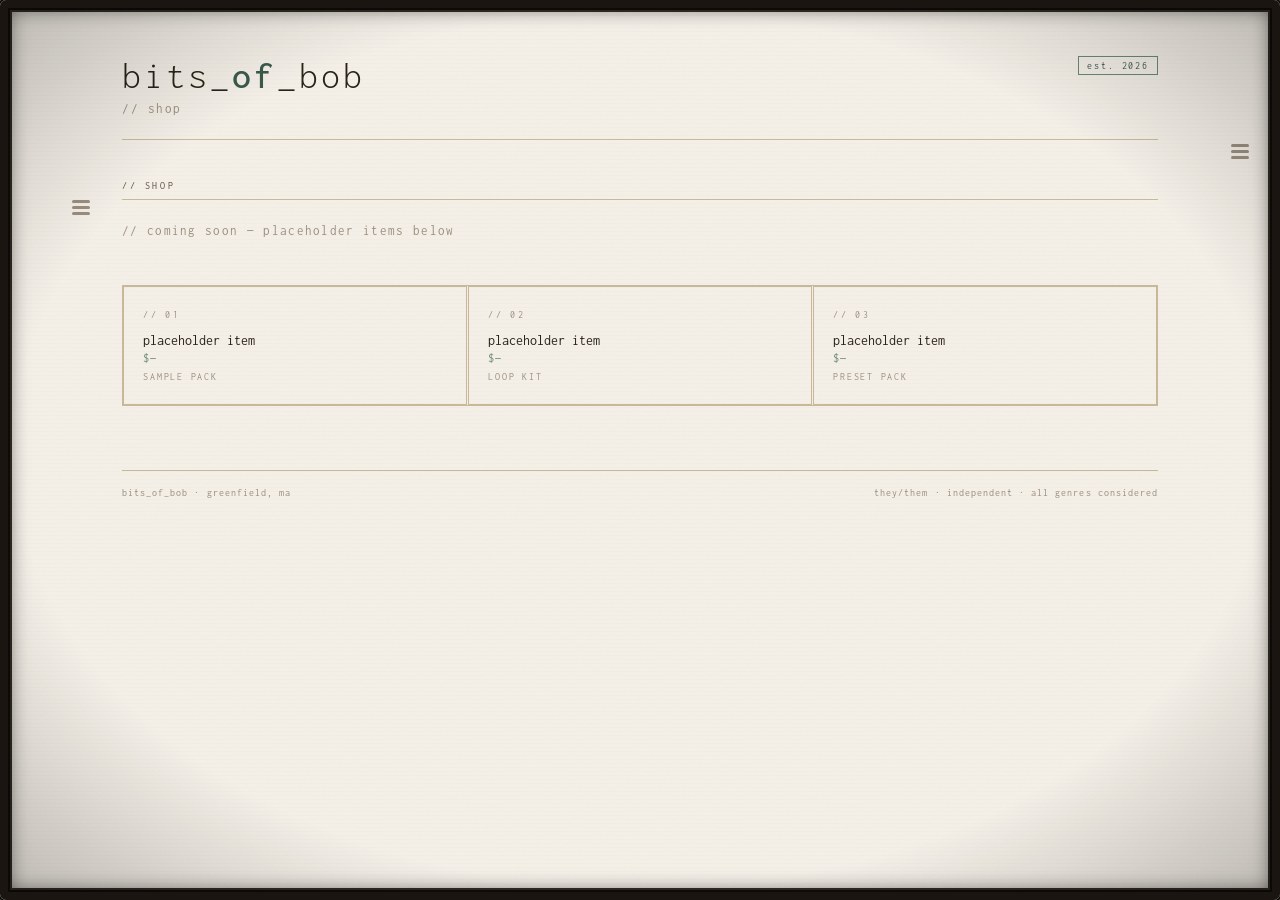
<file: shop.html>
<!DOCTYPE html>
<html lang="en">
<head>
    <meta charset="UTF-8">
    <meta name="viewport" content="width=device-width, initial-scale=1.0">
    <title>shop · bits_of_bob</title>
    <link href="https://fonts.googleapis.com/css2?family=Inconsolata:wght@300;400;500;600;700&family=IM+Fell+English:ital@0;1&display=swap" rel="stylesheet">
    <style>
    :root {
      --cream: #f5f0e8; --warm-mid: #e8e0d0; --tape: #c8b89a;
      --ink: #2a2318; --ink-mid: #5a4f3e; --ink-faint: #9a8e7e;
      --signal: #3a5a4a; --signal-soft: #6a8a72; --chop: steps(5);
    }
    body.terminal {
      --cream: #050a05; --warm-mid: #0d1a0d; --tape: #2a4a2a;
      --ink: #7ad068; --ink-mid: #58a04a; --ink-faint: #355530;
      --signal: #95d688; --signal-soft: #6aae5c;
    }
    body.terminal * { text-shadow: 0 0 6px color-mix(in srgb, var(--ink) 55%, transparent), 0 0 1px color-mix(in srgb, var(--ink) 55%, transparent); }
    body.terminal button, body.terminal .vhs-badge { text-shadow: none; }
    body.terminal .monitor-bezel { border-color: #050505; box-shadow: inset 0 0 0 2px #000, inset 0 0 0 4px #0a1a0a, inset 0 0 40px rgba(122,208,104,0.08), 0 0 0 2px #000; }
    body.terminal .vhs-badge { color: var(--cream); background: var(--signal); border-color: var(--signal); }
    body.terminal .vhs-badge:hover { color: var(--signal); background: transparent; border-color: var(--signal-soft); }
    * { box-sizing: border-box; margin: 0; padding: 0; }
    html, body { min-height: 100%; height: 100%; overflow: hidden; background: var(--cream); font-family: 'Inconsolata', monospace; color: var(--ink); }
    .monitor { position: fixed; inset: 0; z-index: 100; pointer-events: none; }
    .monitor-bezel { position: absolute; inset: 0; border: 8px solid #1a1510; box-shadow: inset 0 0 0 2px #0d0b08, inset 0 0 0 4px #2e2720, inset 0 0 20px rgba(0,0,0,0.6), 0 0 0 2px #0d0b08; pointer-events: none; z-index: 102; border-radius: 6px; }
    .monitor-bezel::before, .monitor-bezel::after { content: '·'; position: absolute; font-size: 10px; color: #2e2720; line-height: 1; }
    .monitor-bezel::before { top: -22px; left: -22px; }
    .monitor-bezel::after { bottom: -22px; right: -22px; }
    .monitor-screen { position: absolute; inset: 8px; overflow-y: auto; overflow-x: hidden; z-index: 101; pointer-events: all; border-radius: 2px; }
    .monitor-vignette { position: absolute; inset: 8px; pointer-events: none; z-index: 103; background: radial-gradient(ellipse at center, transparent 70%, rgba(0,0,0,0.22) 100%); border-radius: 2px; }
    .grain { position: absolute; inset: 0; pointer-events: none; opacity: 0.045; z-index: 0; background-image: url("data:image/svg+xml,%3Csvg viewBox='0 0 200 200' xmlns='http://www.w3.org/2000/svg'%3E%3Cfilter id='n'%3E%3CfeTurbulence type='fractalNoise' baseFrequency='0.9' numOctaves='4' stitchTiles='stitch'/%3E%3C/filter%3E%3Crect width='100%25' height='100%25' filter='url(%23n)'/%3E%3C/svg%3E"); background-size: 180px; }
    .scanlines { position: absolute; inset: 0; pointer-events: none; z-index: 0; background: repeating-linear-gradient(to bottom, transparent, transparent 3px, rgba(0,0,0,0.012) 3px, rgba(0,0,0,0.012) 4px); }
    .cursor-trail { position: fixed; inset: 0; pointer-events: none; z-index: 101; }
    .cursor-ghost { position: absolute; top: 0; left: 0; transform: translate3d(-100px,-100px,0); will-change: transform, opacity; color: var(--signal-soft); }
    .cursor-ghost svg { display: block; }
    .cursor-ghost.is-pointer svg { transform: translateX(-4px); }
    .cursor-ghost.is-text    svg { transform: translate(-3px,-8px); }
    .bob-wrap { position: relative; z-index: 1; max-width: 1100px; margin: 0 auto; padding: 3rem 2rem 5rem; filter: blur(0.25px); }
    .header { border-bottom: 1px solid var(--tape); padding-bottom: 1.5rem; margin-bottom: 2.5rem; position: relative; }
    .site-name { font-size: 2.4rem; font-weight: 300; letter-spacing: 0.08em; line-height: 1; text-decoration: none; color: var(--ink); display: inline-block; }
    .site-name span { color: var(--signal); font-weight: 500; }
    .page-slug { font-size: 0.82rem; color: var(--ink-faint); margin-top: 0.5rem; letter-spacing: 0.12em; }
    .vhs-badge { position: absolute; top: 0; right: 0; font-size: 0.65rem; color: var(--signal); letter-spacing: 0.18em; border: 0.5px solid var(--signal-soft); padding: 3px 8px; font-weight: 400; cursor: pointer; user-select: none; transition: color 0.15s var(--chop), border-color 0.15s var(--chop), background 0.15s var(--chop); }
    .vhs-badge:hover { color: var(--cream); background: var(--signal); border-color: var(--signal); }
    .menu-toggle { position: absolute; top: calc(8.5rem + 8px); left: calc(-2rem - 18px); width: 18px; height: 15px; background: transparent; border: none; cursor: pointer; padding: 0; display: flex; flex-direction: column; justify-content: space-between; z-index: 5; }
    .menu-toggle span { display: block; width: 100%; height: 3px; background: var(--ink-faint); border-radius: 2px; transition: background 0.15s var(--chop), transform 0.25s var(--chop), opacity 0.2s var(--chop); transform-origin: center; }
    .menu-toggle:hover span, .menu-toggle.open span { background: var(--signal); }
    .menu-toggle.open span:nth-child(1) { transform: translateY(6px) rotate(45deg); }
    .menu-toggle.open span:nth-child(2) { opacity: 0; }
    .menu-toggle.open span:nth-child(3) { transform: translateY(-6px) rotate(-45deg); }
    .side-menu { position: fixed; top: 0; right: 0; bottom: 0; width: 260px; background: var(--ink); border-left: 1px solid var(--ink-mid); transform: translateX(100%); transition: transform 0.3s var(--chop); z-index: 50; padding: 4rem 1.5rem 2rem; display: flex; flex-direction: column; box-shadow: -4px 0 12px rgba(0,0,0,0.18); }
    .side-menu.open { transform: translateX(0); }
    .side-menu-label { font-size: 0.65rem; letter-spacing: 0.25em; color: var(--tape); text-transform: uppercase; margin-bottom: 1.2rem; padding-bottom: 0.6rem; border-bottom: 0.5px solid var(--ink-mid); }
    .side-menu-list { list-style: none; display: flex; flex-direction: column; gap: 0.1rem; }
    .side-menu-link { position: relative; display: flex; align-items: baseline; gap: 0.5rem; padding: 0.65rem 0.5rem; color: var(--tape); text-decoration: none; font-size: 0.95rem; font-weight: 400; letter-spacing: 0.04em; border-bottom: 0.5px solid transparent; overflow: hidden; transition: color 0.2s var(--chop), padding 0.2s var(--chop), border-color 0.2s var(--chop); }
    .side-menu-link::before { content: '›'; color: var(--signal-soft); font-size: 0.9rem; transition: transform 0.2s var(--chop), color 0.2s var(--chop); z-index: 1; }
    .side-menu-link:hover { color: var(--cream); padding-left: 0.8rem; border-bottom-color: var(--ink-mid); }
    .side-menu-link:hover::before { transform: translateX(2px); color: var(--signal); }
    .side-menu-link.current { color: var(--signal-soft); }
    .side-menu-foot { margin-top: auto; font-size: 0.6rem; letter-spacing: 0.2em; color: var(--ink-faint); font-style: italic; }
    .section-label { font-size: 0.65rem; letter-spacing: 0.25em; color: var(--ink-mid); text-transform: uppercase; margin-bottom: 1.5rem; padding-bottom: 0.5rem; border-bottom: 0.5px solid var(--tape); }
    .footer-line { border-top: 0.5px solid var(--tape); padding-top: 1rem; margin-top: 4rem; display: flex; justify-content: space-between; flex-wrap: wrap; gap: 0.5rem; }
    .footer-text { font-size: 0.65rem; color: var(--ink-faint); letter-spacing: 0.1em; }

    /* ── shop ── */
    .shop-notice { font-size: 0.82rem; color: var(--ink-faint); letter-spacing: 0.1em; margin-bottom: 3rem; }
    .shop-grid { display: grid; grid-template-columns: repeat(3, 1fr); gap: 1px; border: 0.5px solid var(--tape); }
    .shop-item { padding: 1.4rem 1.2rem; border: 0.5px solid var(--tape); }
    .item-num { font-size: 0.6rem; letter-spacing: 0.25em; color: var(--ink-faint); display: block; margin-bottom: 0.8rem; }
    .item-name { font-size: 0.9rem; color: var(--ink); margin-bottom: 0.3rem; }
    .item-price { font-size: 0.75rem; color: var(--signal-soft); letter-spacing: 0.1em; margin-bottom: 0.4rem; }
    .item-type { font-size: 0.62rem; letter-spacing: 0.18em; color: var(--ink-faint); text-transform: uppercase; }
    @media (max-width: 700px) { .shop-grid { grid-template-columns: repeat(2, 1fr); } }
    @media (max-width: 480px) { .shop-grid { grid-template-columns: 1fr; } }
    </style>
</head>
<body>
<div class="monitor">
    <div class="monitor-bezel"></div>
    <div class="monitor-screen">
        <div class="grain"></div>
        <div class="scanlines"></div>
        <aside class="side-menu" id="sideMenu" aria-hidden="true">
            <button class="menu-toggle menu-toggle-inner" onclick="toggleMenu()" aria-label="toggle menu"><span></span><span></span><span></span></button>
            <div class="side-menu-label">// elsewhere</div>
            <ul class="side-menu-list">
                <li><a class="side-menu-link" href="portfolio.html">full portfolio</a></li>
                <li><a class="side-menu-link" href="about.html">about</a></li>
                <li><a class="side-menu-link" href="listening-room.html">listening room</a></li>
                <li><a class="side-menu-link" href="writing.html">writing</a></li>
                <li><a class="side-menu-link current" href="shop.html">shop</a></li>
                <li><a class="side-menu-link" href="log.html">log / notes</a></li>
            </ul>
            <div class="side-menu-foot">// signal stable</div>
        </aside>
        <div class="bob-wrap">
            <div class="header">
                <a href="index.html" class="site-name">bits_<span>of</span>_bob</a>
                <div class="page-slug">// shop</div>
                <div class="vhs-badge" onclick="document.body.classList.toggle('terminal')">est. 2026</div>
                <button class="menu-toggle menu-toggle-header" id="menuToggle" aria-label="toggle menu" onclick="toggleMenu()">
                    <span></span><span></span><span></span>
                </button>
            </div>

            <div class="section-label">// shop</div>
            <p class="shop-notice">// coming soon — placeholder items below</p>

            <div class="shop-grid">
                <div class="shop-item">
                    <span class="item-num">// 01</span>
                    <div class="item-name">placeholder item</div>
                    <div class="item-price">$—</div>
                    <div class="item-type">sample pack</div>
                </div>
                <div class="shop-item">
                    <span class="item-num">// 02</span>
                    <div class="item-name">placeholder item</div>
                    <div class="item-price">$—</div>
                    <div class="item-type">loop kit</div>
                </div>
                <div class="shop-item">
                    <span class="item-num">// 03</span>
                    <div class="item-name">placeholder item</div>
                    <div class="item-price">$—</div>
                    <div class="item-type">preset pack</div>
                </div>
            </div>

            <div class="footer-line">
                <span class="footer-text">bits_of_bob · greenfield, ma</span>
                <span class="footer-text">they/them · independent · all genres considered</span>
            </div>
        </div>
    </div>
    <div class="cursor-trail" id="cursorTrail"></div>
    <div class="monitor-vignette"></div>
</div>
<script>
    function toggleMenu() {
        const menu = document.getElementById('sideMenu');
        const open = menu.classList.toggle('open');
        document.querySelectorAll('.menu-toggle').forEach(b => b.classList.toggle('open', open));
        menu.setAttribute('aria-hidden', open ? 'false' : 'true');
    }
    document.addEventListener('click', (e) => {
        const menu = document.getElementById('sideMenu');
        if (!menu.classList.contains('open')) return;
        if (menu.contains(e.target) || e.target.closest('.menu-toggle')) return;
        toggleMenu();
    });
    (function() {
        const trail = document.getElementById('cursorTrail');
        if (!trail) return;
        const SHAPES = {
            'default': '<svg width="13" height="20" viewBox="0 0 13 20" xmlns="http://www.w3.org/2000/svg"><path d="M0,0 L0,16.5 L4,13 L6.8,18.5 L8.8,17.6 L6.1,12.2 L11,12.2 Z" fill="currentColor" stroke="currentColor" stroke-width="0.6" stroke-linejoin="round"/></svg>',
            'pointer': '<svg width="13" height="18" viewBox="0 0 13 18" xmlns="http://www.w3.org/2000/svg"><path d="M3,0 L5,0 L5,9 L7,9 L7,7 L9,7 L9,9 L11,9 L11,15 L10,16 L3,16 L2,14 L2,9 L3,9 Z" fill="currentColor" stroke="currentColor" stroke-width="0.6" stroke-linejoin="round"/></svg>',
            'text':    '<svg width="7" height="16" viewBox="0 0 7 16" xmlns="http://www.w3.org/2000/svg"><path d="M0,0 L7,0 L7,2 L4.2,2 L4.2,14 L7,14 L7,16 L0,16 L0,14 L2.8,14 L2.8,2 L0,2 Z" fill="currentColor" stroke="currentColor" stroke-width="0.4" stroke-linejoin="round"/></svg>',
        };
        const GHOST_COUNT = 6, LAG_STEP = 3, HIST = GHOST_COUNT * LAG_STEP + 4;
        const ghosts = [];
        for (let i = 0; i < GHOST_COUNT; i++) {
            const g = document.createElement('div');
            g.className = 'cursor-ghost is-default';
            g.innerHTML = SHAPES['default'];
            trail.appendChild(g);
            ghosts.push(g);
        }
        const history = new Array(HIST).fill(null);
        let head = 0, mx = -100, my = -100, seen = false, currentType = 'default';
        window.addEventListener('mousemove', (e) => { mx = e.clientX; my = e.clientY; seen = true; }, { passive: true });
        window.addEventListener('mouseleave', () => { seen = false; });
        function detectType(x, y) {
            const el = document.elementFromPoint(x, y);
            if (!el) return 'default';
            const c = getComputedStyle(el).cursor;
            if (c === 'pointer') return 'pointer';
            if (c === 'text' || c === 'vertical-text') return 'text';
            return 'default';
        }
        function setType(type) {
            if (type === currentType) return;
            currentType = type;
            const svg = SHAPES[type] || SHAPES['default'];
            const cls = 'cursor-ghost is-' + type;
            for (let i = 0; i < ghosts.length; i++) { ghosts[i].className = cls; ghosts[i].innerHTML = svg; }
        }
        let pollTick = 0, renderSkip = 0;
        function frame() {
            requestAnimationFrame(frame);
            if (++renderSkip < 3) return;
            renderSkip = 0;
            history[head] = seen ? { x: mx, y: my } : null;
            if (++pollTick >= 3) { pollTick = 0; if (seen) setType(detectType(mx, my)); }
            for (let i = 0; i < GHOST_COUNT; i++) {
                const pos = history[(head - (i + 1) * LAG_STEP + HIST) % HIST];
                const g = ghosts[i];
                if (pos) {
                    let jx = 0, jy = 0;
                    if (Math.random() < 0.015) { jx = (Math.random() - 0.5) * 9; jy = (Math.random() - 0.5) * 5; }
                    g.style.transform = 'translate3d(' + (pos.x + jx) + 'px,' + (pos.y + jy) + 'px,0)';
                    g.style.opacity = String((1 - i / GHOST_COUNT) * 0.3);
                } else { g.style.opacity = '0'; }
            }
            head = (head + 1) % HIST;
        }
        requestAnimationFrame(frame);
    })();
</script>
</body>
</html>
</file>
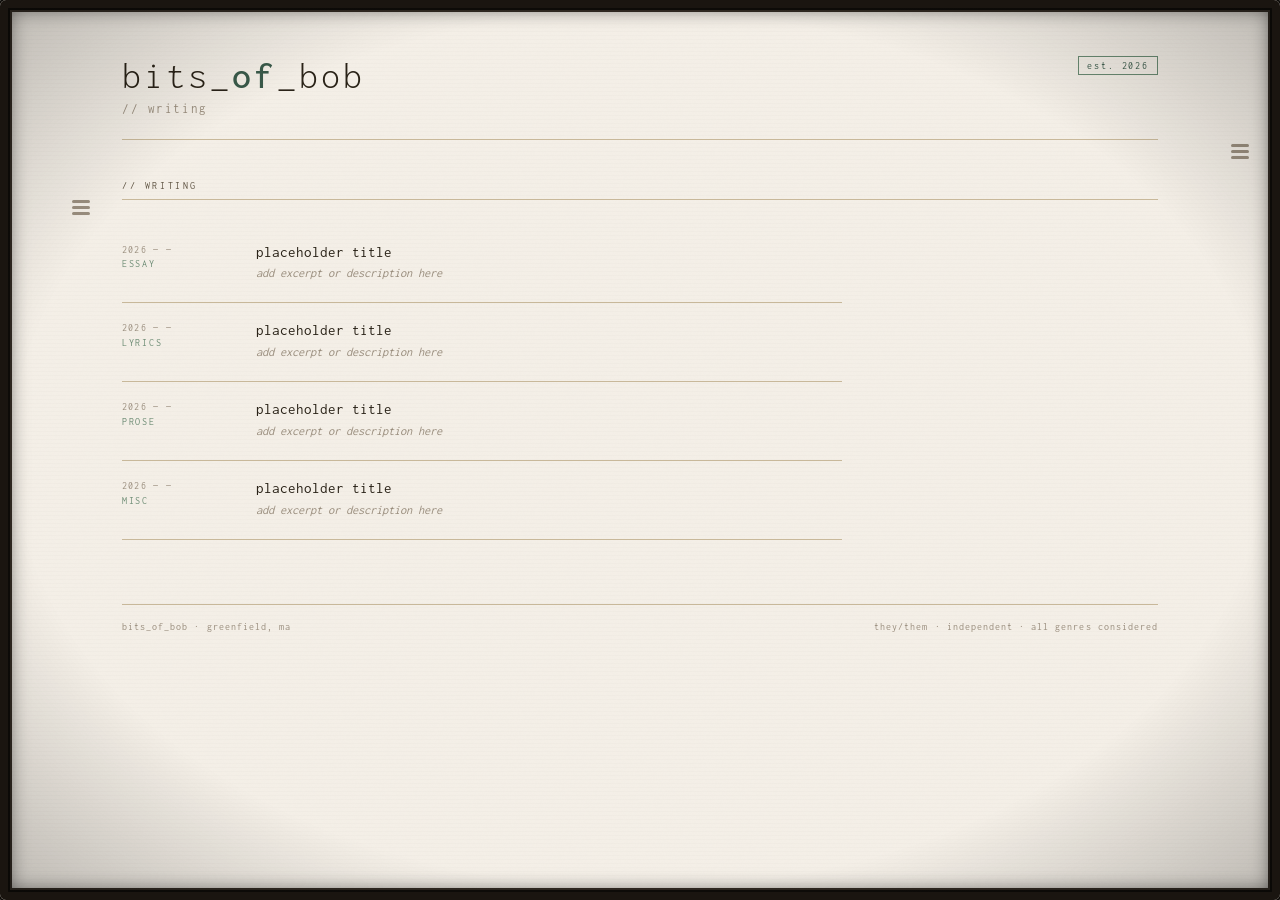
<file: writing.html>
<!DOCTYPE html>
<html lang="en">
<head>
    <meta charset="UTF-8">
    <meta name="viewport" content="width=device-width, initial-scale=1.0">
    <title>writing · bits_of_bob</title>
    <link href="https://fonts.googleapis.com/css2?family=Inconsolata:wght@300;400;500;600;700&family=IM+Fell+English:ital@0;1&display=swap" rel="stylesheet">
    <style>
    :root {
      --cream: #f5f0e8; --warm-mid: #e8e0d0; --tape: #c8b89a;
      --ink: #2a2318; --ink-mid: #5a4f3e; --ink-faint: #9a8e7e;
      --signal: #3a5a4a; --signal-soft: #6a8a72; --chop: steps(5);
    }
    body.terminal {
      --cream: #050a05; --warm-mid: #0d1a0d; --tape: #2a4a2a;
      --ink: #7ad068; --ink-mid: #58a04a; --ink-faint: #355530;
      --signal: #95d688; --signal-soft: #6aae5c;
    }
    body.terminal * { text-shadow: 0 0 6px color-mix(in srgb, var(--ink) 55%, transparent), 0 0 1px color-mix(in srgb, var(--ink) 55%, transparent); }
    body.terminal button, body.terminal .vhs-badge { text-shadow: none; }
    body.terminal .monitor-bezel { border-color: #050505; box-shadow: inset 0 0 0 2px #000, inset 0 0 0 4px #0a1a0a, inset 0 0 40px rgba(122,208,104,0.08), 0 0 0 2px #000; }
    body.terminal .vhs-badge { color: var(--cream); background: var(--signal); border-color: var(--signal); }
    body.terminal .vhs-badge:hover { color: var(--signal); background: transparent; border-color: var(--signal-soft); }
    * { box-sizing: border-box; margin: 0; padding: 0; }
    html, body { min-height: 100%; height: 100%; overflow: hidden; background: var(--cream); font-family: 'Inconsolata', monospace; color: var(--ink); }
    .monitor { position: fixed; inset: 0; z-index: 100; pointer-events: none; }
    .monitor-bezel { position: absolute; inset: 0; border: 8px solid #1a1510; box-shadow: inset 0 0 0 2px #0d0b08, inset 0 0 0 4px #2e2720, inset 0 0 20px rgba(0,0,0,0.6), 0 0 0 2px #0d0b08; pointer-events: none; z-index: 102; border-radius: 6px; }
    .monitor-bezel::before, .monitor-bezel::after { content: '·'; position: absolute; font-size: 10px; color: #2e2720; line-height: 1; }
    .monitor-bezel::before { top: -22px; left: -22px; }
    .monitor-bezel::after { bottom: -22px; right: -22px; }
    .monitor-screen { position: absolute; inset: 8px; overflow-y: auto; overflow-x: hidden; z-index: 101; pointer-events: all; border-radius: 2px; }
    .monitor-vignette { position: absolute; inset: 8px; pointer-events: none; z-index: 103; background: radial-gradient(ellipse at center, transparent 70%, rgba(0,0,0,0.22) 100%); border-radius: 2px; }
    .grain { position: absolute; inset: 0; pointer-events: none; opacity: 0.045; z-index: 0; background-image: url("data:image/svg+xml,%3Csvg viewBox='0 0 200 200' xmlns='http://www.w3.org/2000/svg'%3E%3Cfilter id='n'%3E%3CfeTurbulence type='fractalNoise' baseFrequency='0.9' numOctaves='4' stitchTiles='stitch'/%3E%3C/filter%3E%3Crect width='100%25' height='100%25' filter='url(%23n)'/%3E%3C/svg%3E"); background-size: 180px; }
    .scanlines { position: absolute; inset: 0; pointer-events: none; z-index: 0; background: repeating-linear-gradient(to bottom, transparent, transparent 3px, rgba(0,0,0,0.012) 3px, rgba(0,0,0,0.012) 4px); }
    .cursor-trail { position: fixed; inset: 0; pointer-events: none; z-index: 101; }
    .cursor-ghost { position: absolute; top: 0; left: 0; transform: translate3d(-100px,-100px,0); will-change: transform, opacity; color: var(--signal-soft); }
    .cursor-ghost svg { display: block; }
    .cursor-ghost.is-pointer svg { transform: translateX(-4px); }
    .cursor-ghost.is-text    svg { transform: translate(-3px,-8px); }
    .bob-wrap { position: relative; z-index: 1; max-width: 1100px; margin: 0 auto; padding: 3rem 2rem 5rem; filter: blur(0.25px); }
    .header { border-bottom: 1px solid var(--tape); padding-bottom: 1.5rem; margin-bottom: 2.5rem; position: relative; }
    .site-name { font-size: 2.4rem; font-weight: 300; letter-spacing: 0.08em; line-height: 1; text-decoration: none; color: var(--ink); display: inline-block; }
    .site-name span { color: var(--signal); font-weight: 500; }
    .page-slug { font-size: 0.82rem; color: var(--ink-faint); margin-top: 0.5rem; letter-spacing: 0.12em; }
    .vhs-badge { position: absolute; top: 0; right: 0; font-size: 0.65rem; color: var(--signal); letter-spacing: 0.18em; border: 0.5px solid var(--signal-soft); padding: 3px 8px; font-weight: 400; cursor: pointer; user-select: none; transition: color 0.15s var(--chop), border-color 0.15s var(--chop), background 0.15s var(--chop); }
    .vhs-badge:hover { color: var(--cream); background: var(--signal); border-color: var(--signal); }
    .menu-toggle { position: absolute; top: calc(8.5rem + 8px); left: calc(-2rem - 18px); width: 18px; height: 15px; background: transparent; border: none; cursor: pointer; padding: 0; display: flex; flex-direction: column; justify-content: space-between; z-index: 5; }
    .menu-toggle span { display: block; width: 100%; height: 3px; background: var(--ink-faint); border-radius: 2px; transition: background 0.15s var(--chop), transform 0.25s var(--chop), opacity 0.2s var(--chop); transform-origin: center; }
    .menu-toggle:hover span, .menu-toggle.open span { background: var(--signal); }
    .menu-toggle.open span:nth-child(1) { transform: translateY(6px) rotate(45deg); }
    .menu-toggle.open span:nth-child(2) { opacity: 0; }
    .menu-toggle.open span:nth-child(3) { transform: translateY(-6px) rotate(-45deg); }
    .side-menu { position: fixed; top: 0; right: 0; bottom: 0; width: 260px; background: var(--ink); border-left: 1px solid var(--ink-mid); transform: translateX(100%); transition: transform 0.3s var(--chop); z-index: 50; padding: 4rem 1.5rem 2rem; display: flex; flex-direction: column; box-shadow: -4px 0 12px rgba(0,0,0,0.18); }
    .side-menu.open { transform: translateX(0); }
    .side-menu-label { font-size: 0.65rem; letter-spacing: 0.25em; color: var(--tape); text-transform: uppercase; margin-bottom: 1.2rem; padding-bottom: 0.6rem; border-bottom: 0.5px solid var(--ink-mid); }
    .side-menu-list { list-style: none; display: flex; flex-direction: column; gap: 0.1rem; }
    .side-menu-link { position: relative; display: flex; align-items: baseline; gap: 0.5rem; padding: 0.65rem 0.5rem; color: var(--tape); text-decoration: none; font-size: 0.95rem; font-weight: 400; letter-spacing: 0.04em; border-bottom: 0.5px solid transparent; overflow: hidden; transition: color 0.2s var(--chop), padding 0.2s var(--chop), border-color 0.2s var(--chop); }
    .side-menu-link::before { content: '›'; color: var(--signal-soft); font-size: 0.9rem; transition: transform 0.2s var(--chop), color 0.2s var(--chop); z-index: 1; }
    .side-menu-link:hover { color: var(--cream); padding-left: 0.8rem; border-bottom-color: var(--ink-mid); }
    .side-menu-link:hover::before { transform: translateX(2px); color: var(--signal); }
    .side-menu-link.current { color: var(--signal-soft); }
    .side-menu-foot { margin-top: auto; font-size: 0.6rem; letter-spacing: 0.2em; color: var(--ink-faint); font-style: italic; }
    .section-label { font-size: 0.65rem; letter-spacing: 0.25em; color: var(--ink-mid); text-transform: uppercase; margin-bottom: 1.5rem; padding-bottom: 0.5rem; border-bottom: 0.5px solid var(--tape); }
    .footer-line { border-top: 0.5px solid var(--tape); padding-top: 1rem; margin-top: 4rem; display: flex; justify-content: space-between; flex-wrap: wrap; gap: 0.5rem; }
    .footer-text { font-size: 0.65rem; color: var(--ink-faint); letter-spacing: 0.1em; }

    /* ── writing ── */
    .writing-list { display: flex; flex-direction: column; gap: 0; max-width: 720px; }
    .writing-entry { padding: 1.2rem 0; border-bottom: 0.5px solid var(--tape); display: grid; grid-template-columns: 110px 1fr; gap: 0 1.5rem; cursor: pointer; transition: background 0.15s var(--chop); }
    .writing-entry:hover { background: var(--warm-mid); margin: 0 -0.5rem; padding: 1.2rem 0.5rem; }
    .writing-meta { display: flex; flex-direction: column; gap: 0.3rem; }
    .writing-date { font-size: 0.65rem; color: var(--ink-faint); letter-spacing: 0.12em; }
    .writing-type { font-size: 0.6rem; letter-spacing: 0.18em; color: var(--signal-soft); text-transform: uppercase; }
    .writing-title { font-size: 0.95rem; color: var(--ink); font-weight: 400; margin-bottom: 0.3rem; }
    .writing-excerpt { font-size: 0.78rem; color: var(--ink-faint); line-height: 1.5; font-style: italic; }
    </style>
</head>
<body>
<div class="monitor">
    <div class="monitor-bezel"></div>
    <div class="monitor-screen">
        <div class="grain"></div>
        <div class="scanlines"></div>
        <aside class="side-menu" id="sideMenu" aria-hidden="true">
            <button class="menu-toggle menu-toggle-inner" onclick="toggleMenu()" aria-label="toggle menu"><span></span><span></span><span></span></button>
            <div class="side-menu-label">// elsewhere</div>
            <ul class="side-menu-list">
                <li><a class="side-menu-link" href="portfolio.html">full portfolio</a></li>
                <li><a class="side-menu-link" href="about.html">about</a></li>
                <li><a class="side-menu-link" href="listening-room.html">listening room</a></li>
                <li><a class="side-menu-link current" href="writing.html">writing</a></li>
                <li><a class="side-menu-link" href="shop.html">shop</a></li>
                <li><a class="side-menu-link" href="log.html">log / notes</a></li>
            </ul>
            <div class="side-menu-foot">// signal stable</div>
        </aside>
        <div class="bob-wrap">
            <div class="header">
                <a href="index.html" class="site-name">bits_<span>of</span>_bob</a>
                <div class="page-slug">// writing</div>
                <div class="vhs-badge" onclick="document.body.classList.toggle('terminal')">est. 2026</div>
                <button class="menu-toggle menu-toggle-header" id="menuToggle" aria-label="toggle menu" onclick="toggleMenu()">
                    <span></span><span></span><span></span>
                </button>
            </div>

            <div class="section-label">// writing</div>

            <div class="writing-list">
                <div class="writing-entry">
                    <div class="writing-meta">
                        <span class="writing-date">2026 — —</span>
                        <span class="writing-type">essay</span>
                    </div>
                    <div>
                        <div class="writing-title">placeholder title</div>
                        <div class="writing-excerpt">add excerpt or description here</div>
                    </div>
                </div>
                <div class="writing-entry">
                    <div class="writing-meta">
                        <span class="writing-date">2026 — —</span>
                        <span class="writing-type">lyrics</span>
                    </div>
                    <div>
                        <div class="writing-title">placeholder title</div>
                        <div class="writing-excerpt">add excerpt or description here</div>
                    </div>
                </div>
                <div class="writing-entry">
                    <div class="writing-meta">
                        <span class="writing-date">2026 — —</span>
                        <span class="writing-type">prose</span>
                    </div>
                    <div>
                        <div class="writing-title">placeholder title</div>
                        <div class="writing-excerpt">add excerpt or description here</div>
                    </div>
                </div>
                <div class="writing-entry">
                    <div class="writing-meta">
                        <span class="writing-date">2026 — —</span>
                        <span class="writing-type">misc</span>
                    </div>
                    <div>
                        <div class="writing-title">placeholder title</div>
                        <div class="writing-excerpt">add excerpt or description here</div>
                    </div>
                </div>
            </div>

            <div class="footer-line">
                <span class="footer-text">bits_of_bob · greenfield, ma</span>
                <span class="footer-text">they/them · independent · all genres considered</span>
            </div>
        </div>
    </div>
    <div class="cursor-trail" id="cursorTrail"></div>
    <div class="monitor-vignette"></div>
</div>
<script>
    function toggleMenu() {
        const menu = document.getElementById('sideMenu');
        const open = menu.classList.toggle('open');
        document.querySelectorAll('.menu-toggle').forEach(b => b.classList.toggle('open', open));
        menu.setAttribute('aria-hidden', open ? 'false' : 'true');
    }
    document.addEventListener('click', (e) => {
        const menu = document.getElementById('sideMenu');
        if (!menu.classList.contains('open')) return;
        if (menu.contains(e.target) || e.target.closest('.menu-toggle')) return;
        toggleMenu();
    });
    (function() {
        const trail = document.getElementById('cursorTrail');
        if (!trail) return;
        const SHAPES = {
            'default': '<svg width="13" height="20" viewBox="0 0 13 20" xmlns="http://www.w3.org/2000/svg"><path d="M0,0 L0,16.5 L4,13 L6.8,18.5 L8.8,17.6 L6.1,12.2 L11,12.2 Z" fill="currentColor" stroke="currentColor" stroke-width="0.6" stroke-linejoin="round"/></svg>',
            'pointer': '<svg width="13" height="18" viewBox="0 0 13 18" xmlns="http://www.w3.org/2000/svg"><path d="M3,0 L5,0 L5,9 L7,9 L7,7 L9,7 L9,9 L11,9 L11,15 L10,16 L3,16 L2,14 L2,9 L3,9 Z" fill="currentColor" stroke="currentColor" stroke-width="0.6" stroke-linejoin="round"/></svg>',
            'text':    '<svg width="7" height="16" viewBox="0 0 7 16" xmlns="http://www.w3.org/2000/svg"><path d="M0,0 L7,0 L7,2 L4.2,2 L4.2,14 L7,14 L7,16 L0,16 L0,14 L2.8,14 L2.8,2 L0,2 Z" fill="currentColor" stroke="currentColor" stroke-width="0.4" stroke-linejoin="round"/></svg>',
        };
        const GHOST_COUNT = 6, LAG_STEP = 3, HIST = GHOST_COUNT * LAG_STEP + 4;
        const ghosts = [];
        for (let i = 0; i < GHOST_COUNT; i++) {
            const g = document.createElement('div');
            g.className = 'cursor-ghost is-default';
            g.innerHTML = SHAPES['default'];
            trail.appendChild(g);
            ghosts.push(g);
        }
        const history = new Array(HIST).fill(null);
        let head = 0, mx = -100, my = -100, seen = false, currentType = 'default';
        window.addEventListener('mousemove', (e) => { mx = e.clientX; my = e.clientY; seen = true; }, { passive: true });
        window.addEventListener('mouseleave', () => { seen = false; });
        function detectType(x, y) {
            const el = document.elementFromPoint(x, y);
            if (!el) return 'default';
            const c = getComputedStyle(el).cursor;
            if (c === 'pointer') return 'pointer';
            if (c === 'text' || c === 'vertical-text') return 'text';
            return 'default';
        }
        function setType(type) {
            if (type === currentType) return;
            currentType = type;
            const svg = SHAPES[type] || SHAPES['default'];
            const cls = 'cursor-ghost is-' + type;
            for (let i = 0; i < ghosts.length; i++) { ghosts[i].className = cls; ghosts[i].innerHTML = svg; }
        }
        let pollTick = 0, renderSkip = 0;
        function frame() {
            requestAnimationFrame(frame);
            if (++renderSkip < 3) return;
            renderSkip = 0;
            history[head] = seen ? { x: mx, y: my } : null;
            if (++pollTick >= 3) { pollTick = 0; if (seen) setType(detectType(mx, my)); }
            for (let i = 0; i < GHOST_COUNT; i++) {
                const pos = history[(head - (i + 1) * LAG_STEP + HIST) % HIST];
                const g = ghosts[i];
                if (pos) {
                    let jx = 0, jy = 0;
                    if (Math.random() < 0.015) { jx = (Math.random() - 0.5) * 9; jy = (Math.random() - 0.5) * 5; }
                    g.style.transform = 'translate3d(' + (pos.x + jx) + 'px,' + (pos.y + jy) + 'px,0)';
                    g.style.opacity = String((1 - i / GHOST_COUNT) * 0.3);
                } else { g.style.opacity = '0'; }
            }
            head = (head + 1) % HIST;
        }
        requestAnimationFrame(frame);
    })();
</script>
</body>
</html>
</file>
<file: pos/style.css>
*, *::before, *::after { box-sizing: border-box; margin: 0; padding: 0; }

:root {
  --bg: #f5f5f0;
  --surface: #ffffff;
  --border: #ddd;
  --accent: #2c7a4b;
  --accent-dark: #1e5c38;
  --danger: #c0392b;
  --text: #1a1a1a;
  --muted: #666;
  --radius: 8px;
}

body {
  font-family: system-ui, -apple-system, sans-serif;
  background: var(--bg);
  color: var(--text);
  min-height: 100vh;
}

header {
  background: var(--accent);
  color: #fff;
  padding: 14px 24px;
  display: flex;
  align-items: center;
  justify-content: space-between;
}

header h1 {
  font-size: 1.4rem;
  font-weight: 700;
  letter-spacing: 0.02em;
}

#session-total {
  font-size: 0.95rem;
  opacity: 0.9;
}

#session-amount {
  font-weight: 700;
  font-size: 1.1rem;
}

/* ── Main three-column layout ── */
main {
  display: grid;
  grid-template-columns: 260px 1fr 220px;
  gap: 16px;
  padding: 16px;
  align-items: start;
}

section {
  background: var(--surface);
  border: 1px solid var(--border);
  border-radius: var(--radius);
  padding: 16px;
}

h2 {
  font-size: 0.85rem;
  font-weight: 700;
  text-transform: uppercase;
  letter-spacing: 0.08em;
  color: var(--muted);
  margin-bottom: 14px;
}

/* ── Fields ── */
.field-row {
  display: flex;
  align-items: center;
  border: 1px solid var(--border);
  border-radius: 6px;
  overflow: hidden;
  margin-bottom: 10px;
}

.prefix {
  padding: 0 8px;
  color: var(--muted);
  font-size: 0.9rem;
  background: #f9f9f9;
  border-right: 1px solid var(--border);
  line-height: 36px;
}

input[type="text"],
input[type="number"] {
  border: none;
  outline: none;
  padding: 8px 10px;
  font-size: 0.95rem;
  width: 100%;
  background: transparent;
}

/* ── Buttons ── */
button {
  cursor: pointer;
  font-size: 0.9rem;
  border: none;
  border-radius: 6px;
  padding: 9px 14px;
  font-weight: 600;
  transition: background 0.12s;
}

button.primary {
  background: var(--accent);
  color: #fff;
  width: 100%;
  margin-top: 4px;
}
button.primary:hover { background: var(--accent-dark); }
button.primary.success { background: #1a6f3c; }
button.primary.success:hover { background: #155c31; }

button.secondary {
  background: #eee;
  color: var(--text);
  width: 100%;
  margin-top: 8px;
}
button.secondary:hover { background: #e0e0e0; }

button.danger-link {
  background: none;
  color: var(--danger);
  padding: 4px 6px;
  font-size: 0.8rem;
  font-weight: 500;
}
button.danger-link:hover { text-decoration: underline; }

/* ── Quick price buttons ── */
.quick-prices {
  display: flex;
  flex-wrap: wrap;
  gap: 6px;
  margin-top: 14px;
  align-items: center;
}
.ql { font-size: 0.78rem; color: var(--muted); }
.qp {
  background: #f0f7f3;
  color: var(--accent-dark);
  border: 1px solid #c0deca;
  border-radius: 4px;
  padding: 4px 8px;
  font-size: 0.82rem;
  font-weight: 600;
}
.qp:hover { background: #d4edde; }

/* ── Cart items ── */
#cart-list {
  max-height: 320px;
  overflow-y: auto;
  margin-bottom: 12px;
}

.cart-item {
  display: flex;
  align-items: center;
  padding: 7px 0;
  border-bottom: 1px solid #f0f0f0;
  gap: 8px;
}
.cart-item:last-child { border-bottom: none; }

.cart-item-name {
  flex: 1;
  font-size: 0.9rem;
}

.cart-item-price {
  font-size: 0.9rem;
  font-weight: 600;
  white-space: nowrap;
}

.remove-btn {
  background: none;
  color: #aaa;
  padding: 2px 5px;
  font-size: 1rem;
  line-height: 1;
  border-radius: 4px;
  width: auto;
}
.remove-btn:hover { color: var(--danger); background: #fdecea; }

/* ── Cart footer ── */
#cart-footer { border-top: 1px solid var(--border); padding-top: 10px; }

.totals-row {
  display: flex;
  justify-content: space-between;
  font-size: 0.9rem;
  padding: 4px 0;
}

.total-line {
  font-weight: 700;
  font-size: 1.05rem;
  padding-top: 8px;
  margin-top: 4px;
  border-top: 1px solid var(--border);
}

.discount-row {
  display: flex;
  align-items: center;
  justify-content: space-between;
  padding: 6px 0;
}

.discount-row label {
  font-size: 0.9rem;
  color: var(--muted);
}

.discount-inputs {
  display: flex;
  border: 1px solid var(--border);
  border-radius: 6px;
  overflow: hidden;
}

.discount-inputs input {
  width: 70px;
  padding: 5px 8px;
  font-size: 0.85rem;
}

.discount-inputs select {
  border: none;
  border-left: 1px solid var(--border);
  background: #f9f9f9;
  padding: 0 6px;
  font-size: 0.85rem;
  cursor: pointer;
  outline: none;
}

/* ── Payment panel ── */
.change-display {
  display: flex;
  justify-content: space-between;
  align-items: center;
  margin: 12px 0;
  padding: 10px 12px;
  background: #f0f7f3;
  border-radius: 6px;
  font-size: 0.9rem;
}

#change-due {
  font-weight: 700;
  font-size: 1.15rem;
  color: var(--accent-dark);
}

#change-due.negative { color: var(--danger); }

/* ── History panel ── */
#history-panel {
  margin: 0 16px 24px;
  background: var(--surface);
  border: 1px solid var(--border);
  border-radius: var(--radius);
  padding: 16px;
}

.history-header {
  display: flex;
  align-items: center;
  justify-content: space-between;
  margin-bottom: 14px;
}
.history-header h2 { margin-bottom: 0; }

.history-actions {
  display: flex;
  align-items: center;
  gap: 12px;
}

#sale-count {
  font-size: 0.82rem;
  color: var(--muted);
}

#history-list {
  display: flex;
  flex-direction: column;
  gap: 10px;
  max-height: 280px;
  overflow-y: auto;
}

.history-entry {
  border: 1px solid var(--border);
  border-radius: 6px;
  overflow: hidden;
}

.history-entry-header {
  display: flex;
  justify-content: space-between;
  align-items: center;
  padding: 8px 12px;
  background: #fafafa;
  cursor: pointer;
  user-select: none;
}

.history-entry-header:hover { background: #f0f0f0; }

.history-entry-time {
  font-size: 0.8rem;
  color: var(--muted);
}

.history-entry-total {
  font-weight: 700;
  font-size: 0.95rem;
}

.history-entry-detail {
  display: none;
  padding: 8px 12px;
  font-size: 0.82rem;
  border-top: 1px solid var(--border);
}

.history-entry-detail.open { display: block; }

.history-detail-row {
  display: flex;
  justify-content: space-between;
  padding: 2px 0;
  color: var(--muted);
}

.history-detail-row.sum {
  border-top: 1px solid #eee;
  margin-top: 4px;
  padding-top: 4px;
  color: var(--text);
  font-weight: 600;
}

.empty-msg {
  color: var(--muted);
  font-size: 0.88rem;
  padding: 8px 0;
}
</file>
